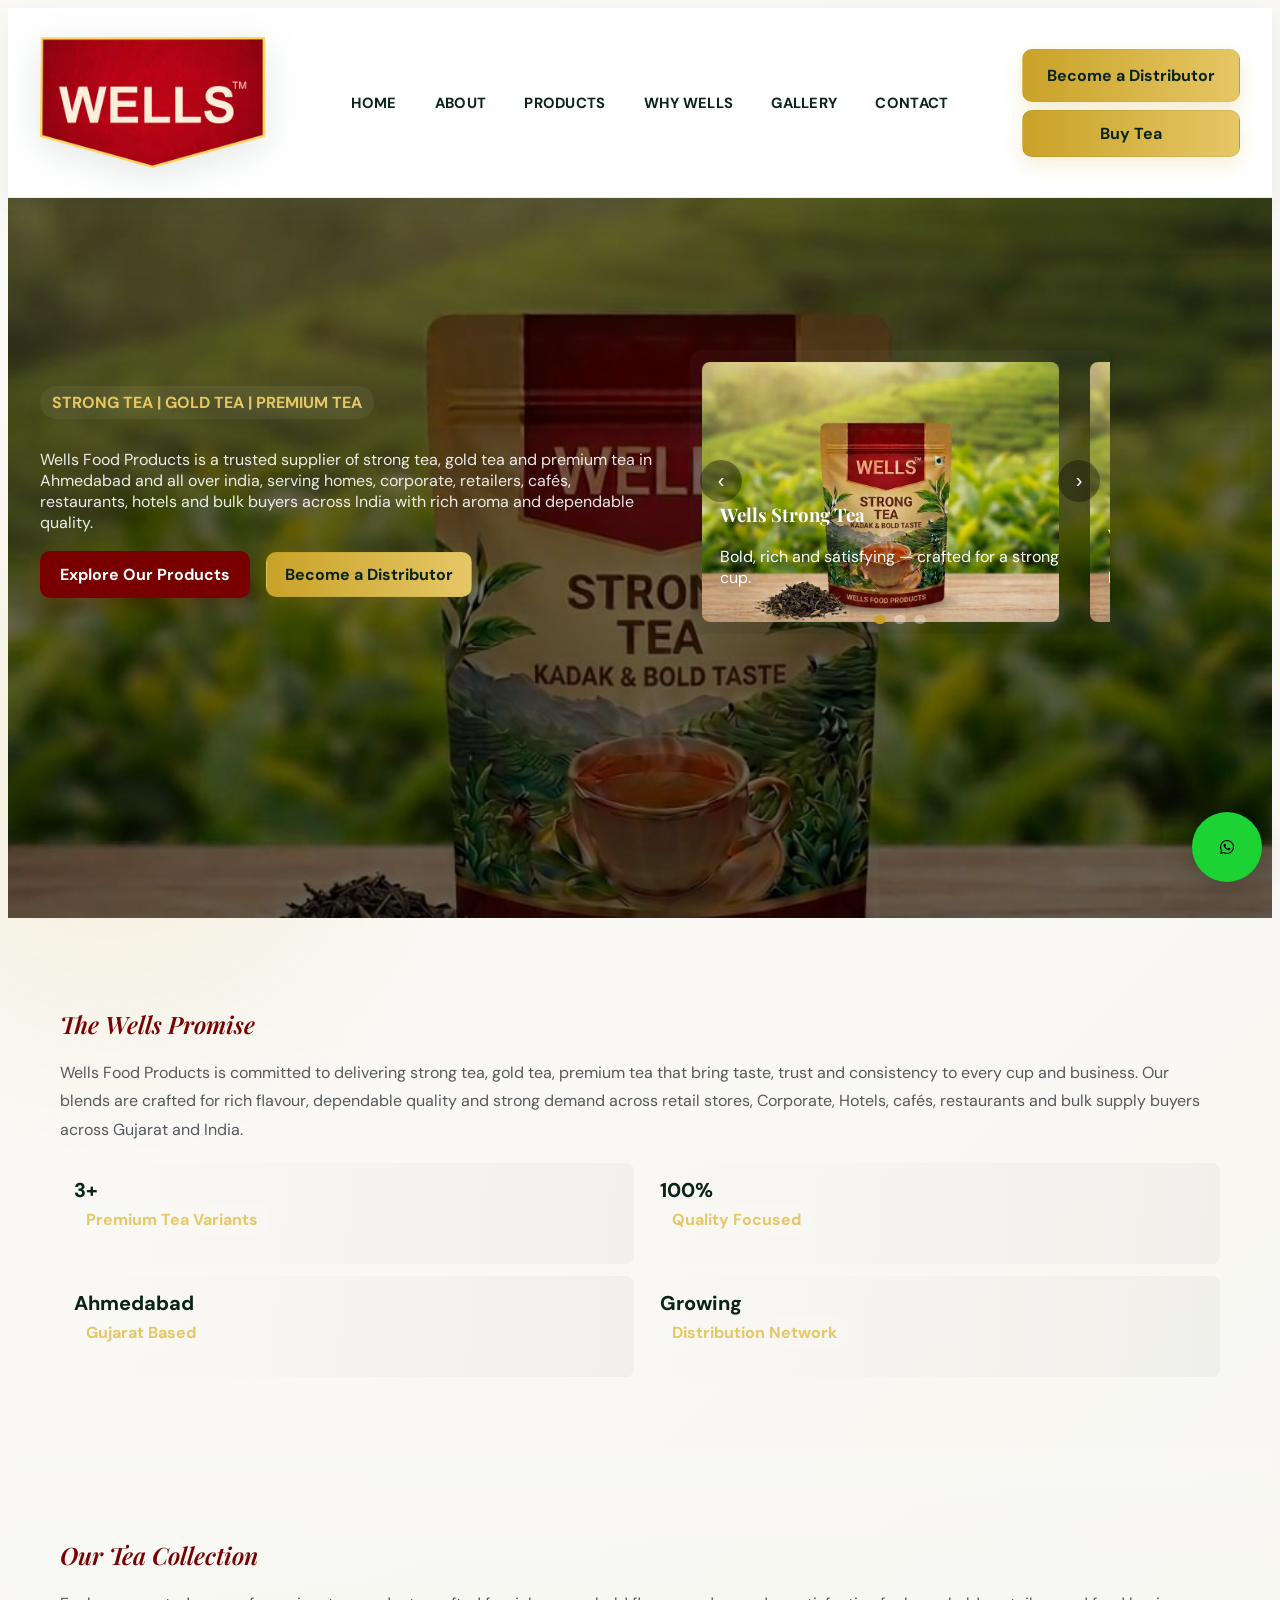
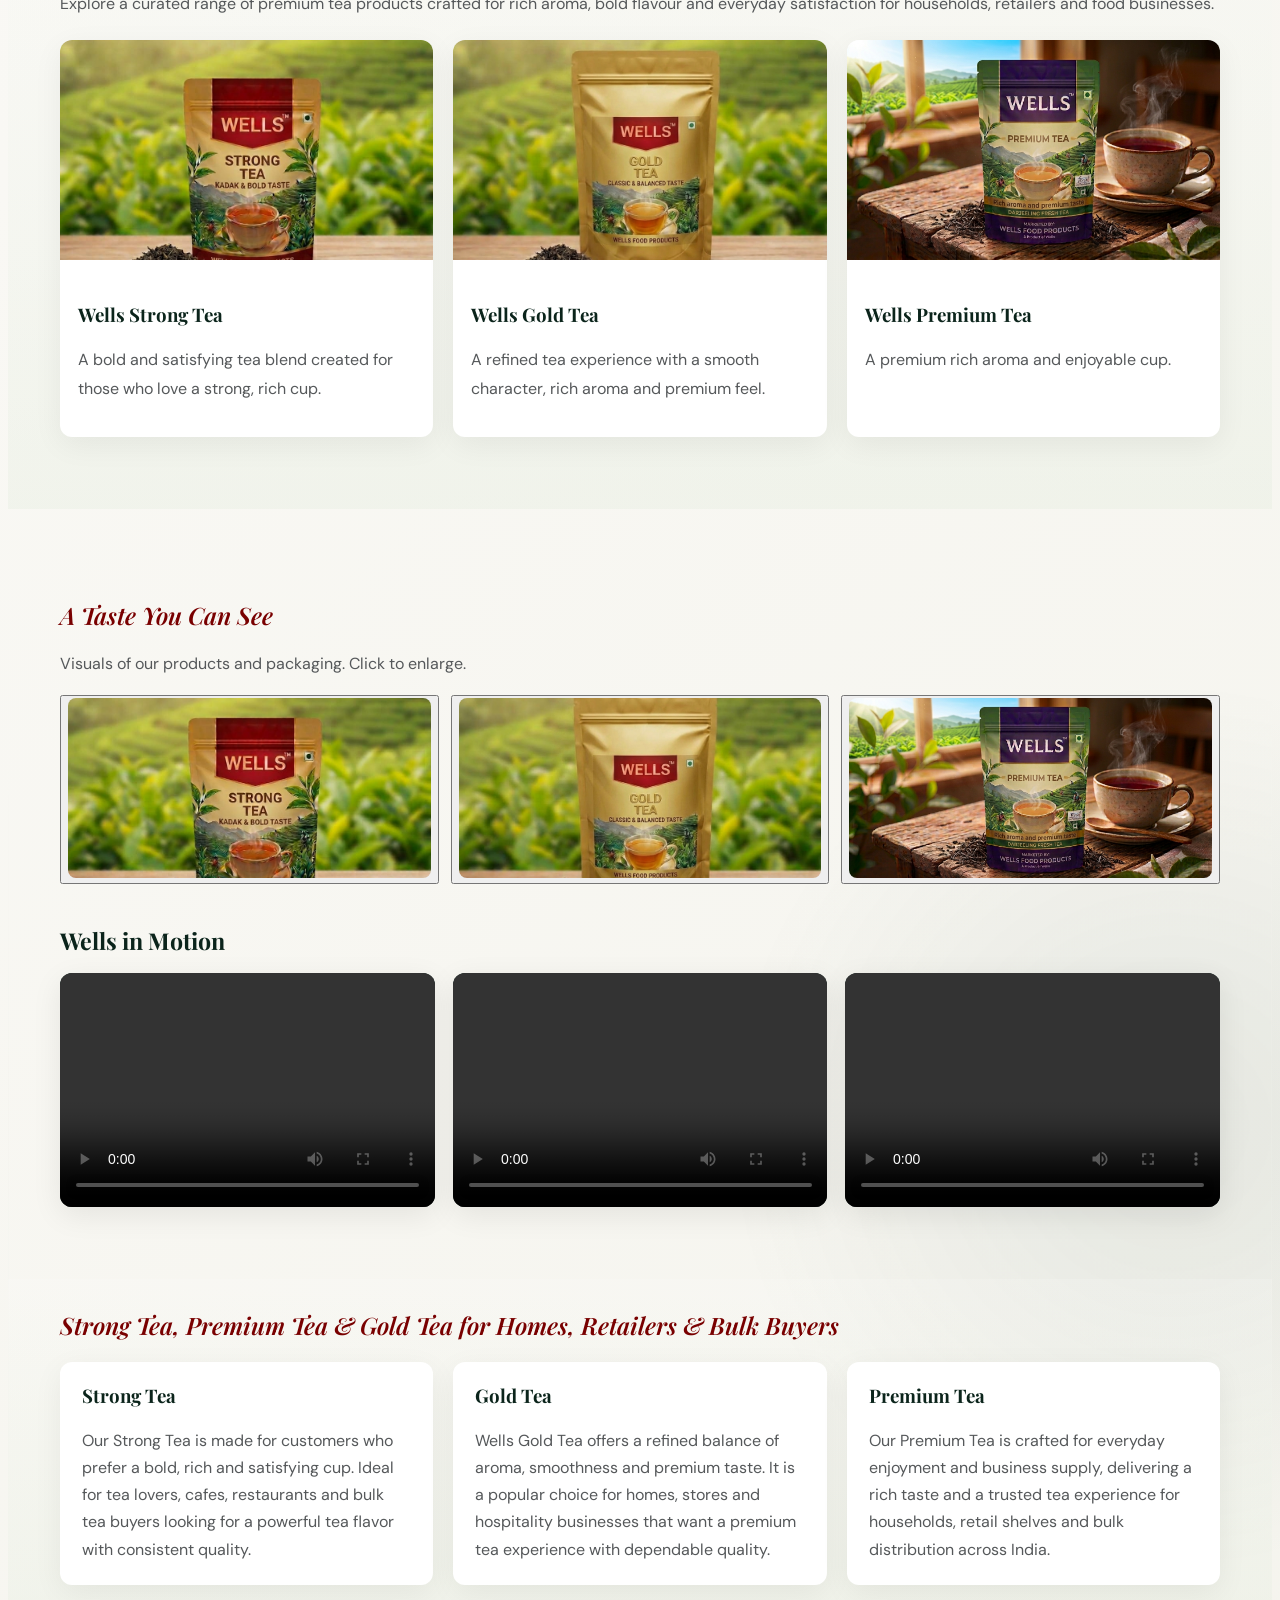
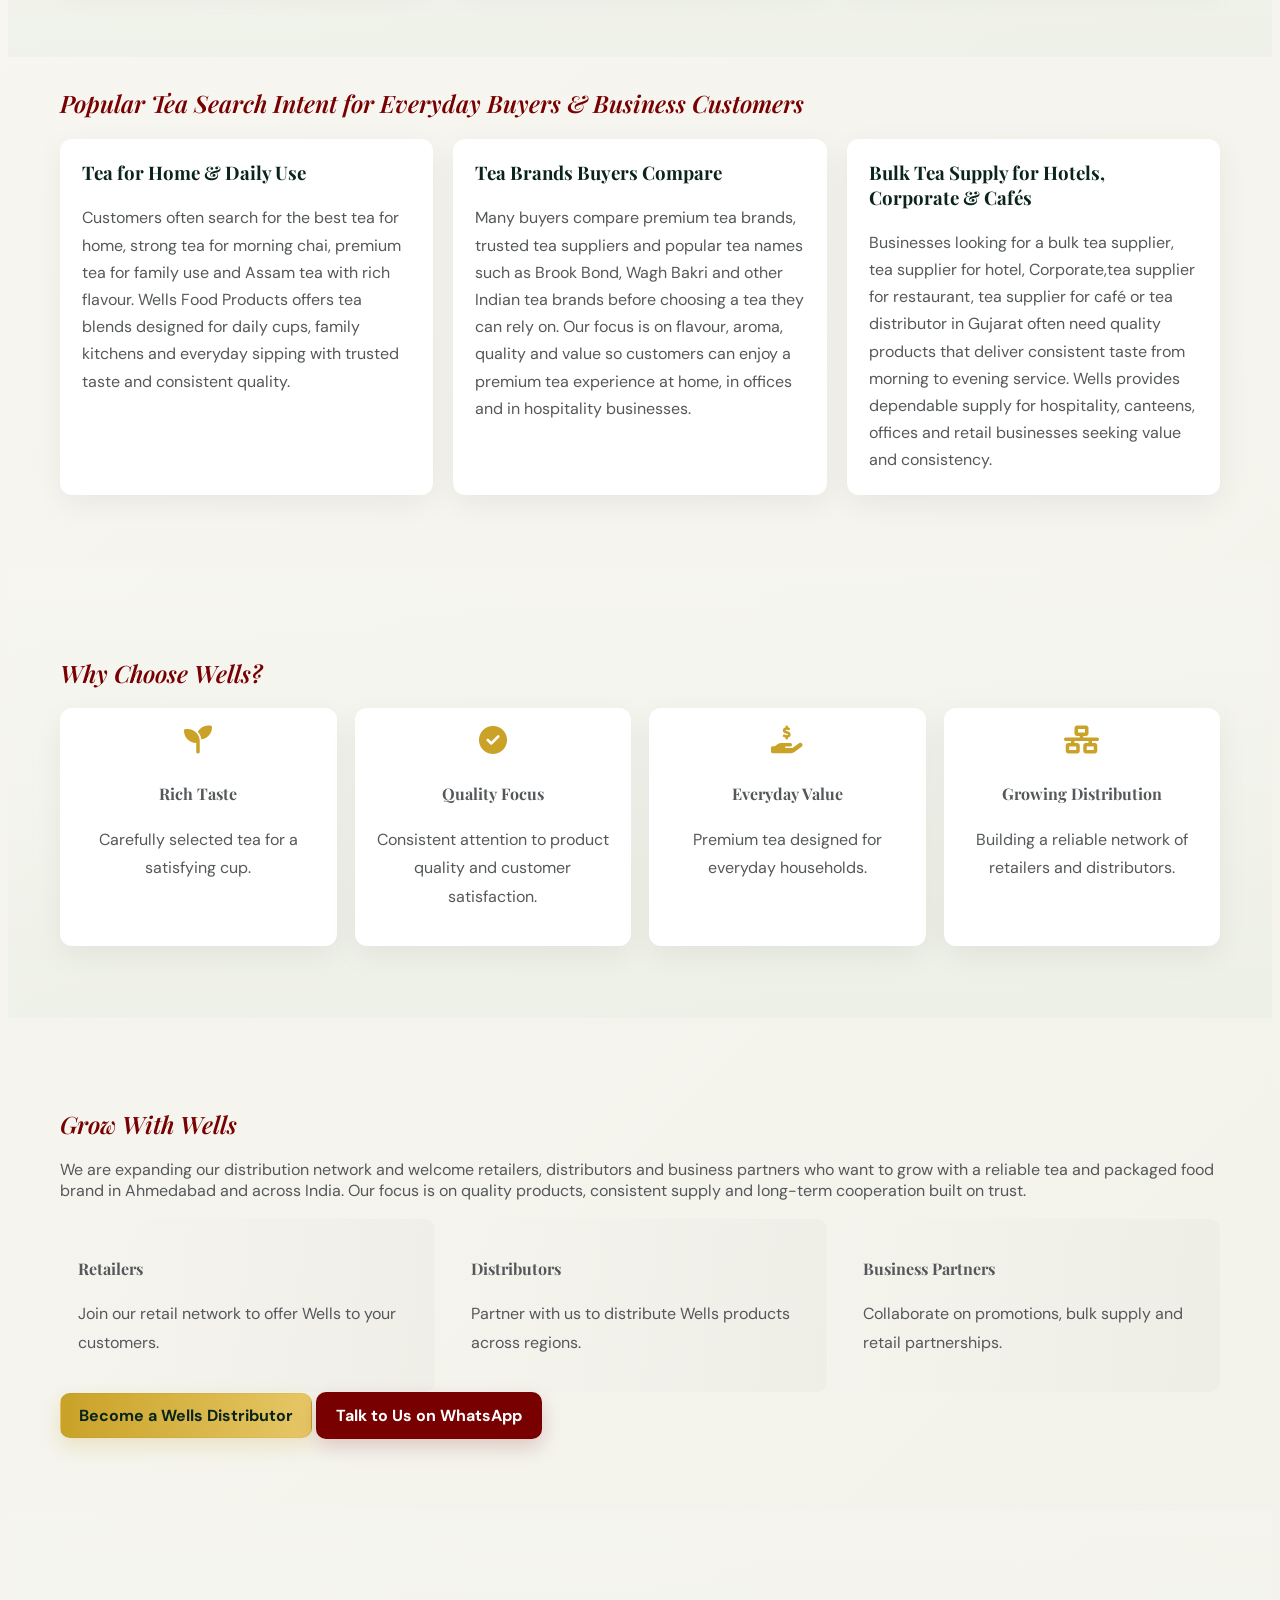
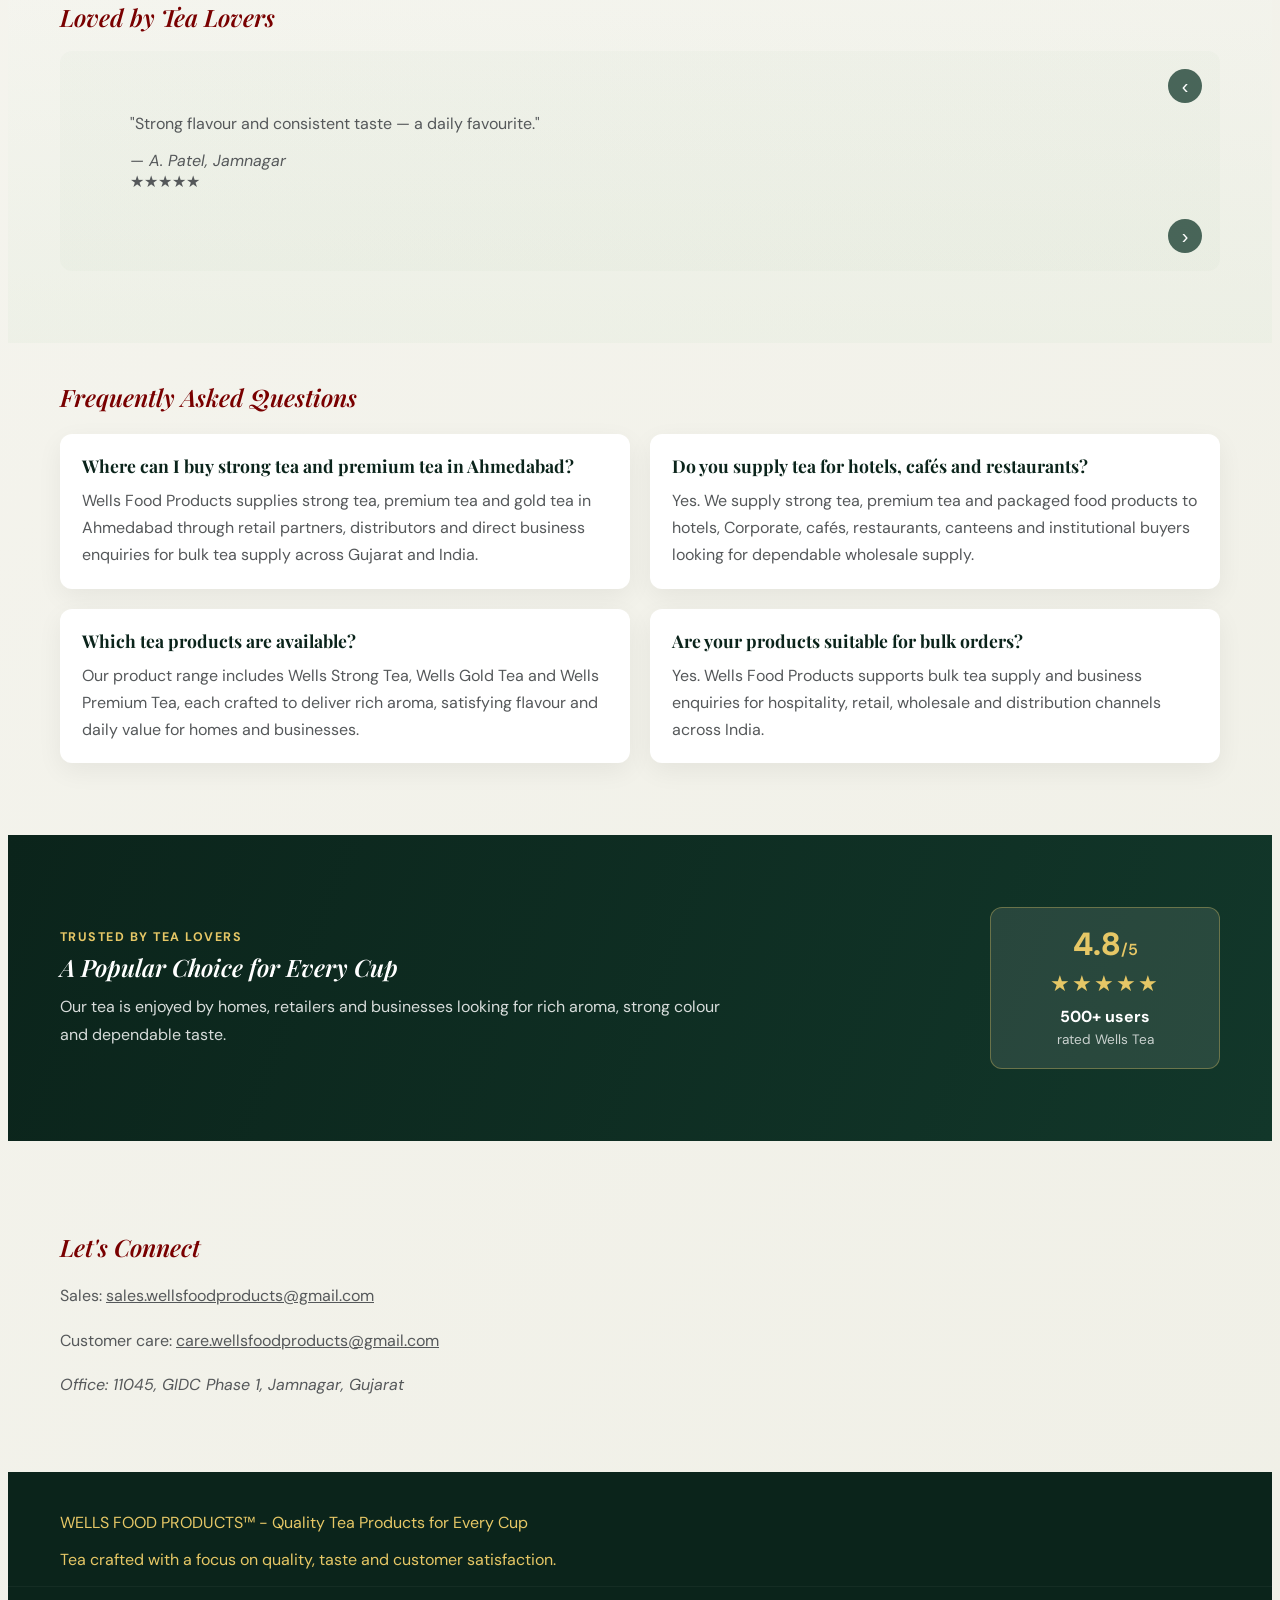
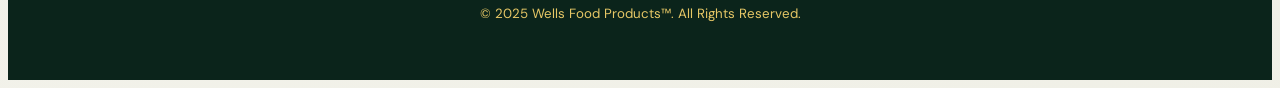
<file: index.html>
<!doctype html>
<html lang="en">
<head>
  <meta charset="utf-8">
  <meta name="viewport" content="width=device-width,initial-scale=1">
  <title>Strong Tea Supplier | Premium Tea Supplier in Ahmedabad | Wells Food Products</title>
  <meta name="description" content="Buy strong tea, premium tea, gold tea and packaged food products from Wells Food Products in Ahmedabad. Trusted tea supplier for homes, retailers, Corporate, hotels, cafés and bulk buyers across India.">
  <meta name="keywords" content="strong tea supplier, premium tea supplier, gold tea supplier, tea supplier in Ahmedabad, premium tea in Ahmedabad, strong tea in Ahmedabad, buy strong tea, buy premium tea, tea for hotels, bulk tea supplier India, wholesale tea supplier, packaged food supplier, tea distributor Ahmedabad, strong tea brand, premium tea brand, Indian tea supplier, tea for restaurant, tea for café, hotel tea supplier, Assam tea supplier, Assam tea, tea brands in India, tea for home, tea for office, tea for restaurant, tea for café, tea wholesaler India, Indian tea wholesaler, tea distributor Gujarat, trusted tea supplier Ahmedabad, Assam CTC Tea, Premium Tea, Dust Tea, Premium Dust Tea, Rich Aroma, Strong Tea, Aroma Strong Tea, CTC Tea, CTC PD Tea, Tea Dust, Darjeeling Tea, Bulk Tea, Tea for Milk Tea, CTC BOPF Tea, Strong Colour and Rich Taste">
  <meta name="robots" content="index, follow, max-snippet:-1, max-image-preview:large, max-video-preview:-1">
  <meta name="author" content="Wells Food Products">
  <meta name="language" content="English">
  <meta name="geo.region" content="IN-GJ">
  <meta name="geo.placename" content="Ahmedabad, Gujarat, India">
  <meta name="geo.position" content="23.0225;72.5714">
  <meta name="ICBM" content="23.0225, 72.5714">
  <link rel="canonical" href="https://wellsfoodproducts.in/">
  <meta property="og:title" content="Strong Tea & Premium Tea Supplier in Ahmedabad | Wells Food Products">
  <meta property="og:description" content="Wells Food Products supplies strong tea, premium tea, gold tea and packaged food products for homes, retailers, cafés, hotels, Corporate and bulk buyers across India.">
  <meta property="og:url" content="https://wellsfoodproducts.in/">
  <meta property="og:type" content="website">
  <meta property="og:site_name" content="Wells Food Products">
  <meta property="og:locale" content="en_IN">
  <meta property="og:image" content="https://wellsfoodproducts.in/gallery-1.jpeg">
  <meta name="theme-color" content="#12372A">
  <meta name="twitter:card" content="summary_large_image">
  <meta name="twitter:title" content="Wells Food Products | Premium Tea & Packaged Food Products">
  <meta name="twitter:description" content="Premium tea and packaged food products for everyday homes, retailers and wholesale buyers from an Ahmedabad-based brand.">
  <meta name="twitter:image" content="https://wellsfoodproducts.in/gallery-1.jpeg">
  <meta name="p:domain_verify" content="WellsFoodProducts">
  <meta name="format-detection" content="telephone=yes">
  <meta name="msapplication-TileColor" content="#12372A">

  <!-- Google Fonts -->
  <link href="https://fonts.googleapis.com/css2?family=DM+Sans:wght@400;500;600;700&family=Playfair+Display:ital,wght@0,500;0,600;1,500;1,600&display=swap" rel="stylesheet">
  <!-- Font Awesome -->
  <link rel="stylesheet" href="https://cdnjs.cloudflare.com/ajax/libs/font-awesome/6.4.0/css/all.min.css" crossorigin="anonymous">

  <script type="application/ld+json">
    {
      "@context": "https://schema.org",
      "@type": "Organization",
      "name": "Wells Food Products",
      "url": "https://wellsfoodproducts.in/",
      "logo": "https://wellsfoodproducts.in/logo.png",
      "description": "Wells Food Products offers premium tea and packaged food products in Ahmedabad, Gujarat, serving households, retailers and distributors across India.",
      "address": {
        "@type": "PostalAddress",
        "streetAddress": "Rashmi Pearl 2, Narol-Aslali Highway",
        "addressLocality": "Ahmedabad",
        "addressRegion": "Gujarat",
        "postalCode": "382405",
        "addressCountry": "IN"
      },
      "telephone": "+91-9510067871",
      "email": "wellsfoodproducts@gmail.com",
      "areaServed": "India"
    }
  </script>

  <link rel="stylesheet" href="style.css">
</head>
<body>
  <!-- <a class="skip-link" href="#main">Skip to content</a> -->

  <header class="site-header" id="header">
    <div class="container header-inner">
      <div class="brand">
        <img src="logo.png" alt="Wells logo" class="logo" loading="lazy">
        <div class="brand-text">
          
        </div>
      </div>

      <nav class="site-nav" id="nav">
        <ul>
          <li><a href="#hero" data-scroll>Home</a></li>
          <li><a href="#about" data-scroll>About</a></li>
          <li><a href="#products" data-scroll>Products</a></li>
          <!-- <li><a href="strong-tea.html">Strong Tea</a></li>
          <li><a href="gold-tea.html">Gold Tea</a></li>
          <li><a href="premium-tea.html">Premium Tea</a></li>
          <li><a href="bulk-supply.html">Bulk Supply</a></li>
          <li><a href="ahmedabad-tea-supplier.html">Ahmedabad</a></li>
          <li><a href="gujarat-tea-supplier.html">Gujarat</a></li>
          <li><a href="surat-tea-supplier.html">Surat</a></li>
          <li><a href="vadodara-tea-supplier.html">Vadodara</a></li> -->
          <li><a href="#why" data-scroll>Why Wells</a></li>
          <li><a href="#gallery" data-scroll>Gallery</a></li>
          <!-- <li><a href="#distribution" data-scroll>Distribution</a></li> -->
          <li><a href="#contact" data-scroll>Contact</a></li>
        </ul>
      </nav>

      <div class="header-cta">
        <div class="header-cta-stack">
          <a href="#contact" class="btn btn-gold" id="becomeDistributor">Become a Distributor</a>
          <a href="https://wa.me/919510067871?text=I%20am%20interested%20in%20purchase" class="wells-btn" target="_blank" rel="noopener">Buy Tea</a>
        </div>
        <button class="hamburger" id="hamburger" aria-label="Open menu" aria-expanded="false">
          <span></span><span></span><span></span>
        </button>
      </div>
       <!-- <div class="socials">
          <a href="https://www.youtube.com/@wellstea" target="_blank" rel="noopener" aria-label="YouTube" title="YouTube"><i class="fab fa-youtube"></i></a>
        </div> -->
    </div>
   

  </header>

  <main id="main">
    <!-- HERO -->
    <section class="hero" id="hero" aria-label="Wells hero">
      <div class="hero-bg" role="img" aria-label="Cup of Wells Tea" style="background-image:url('gallery-1.jpeg')"></div>
      <div class="container hero-inner">
        <div class="hero-left">
          <div class="label">STRONG TEA | GOLD TEA | PREMIUM TEA</div>
          
          <!-- <h1>Strong Tea, Premium Tea & Quality Packaged Food Products</h1> -->
          
          <p class="lead">Wells Food Products is a trusted supplier of strong tea, gold tea and premium tea in Ahmedabad and all over india, serving homes, corporate, retailers, cafés, restaurants, hotels and bulk buyers across India with rich aroma and dependable quality.</p>
          <div class="hero-ctas">
            <a href="#products" class="btn btn-outline" data-scroll>Explore Our Products</a>
            <a href="#contact" class="btn btn-gold" id="heroDistributor">Become a Distributor</a>
          </div>
          <!-- <div class="hero-youtube-follow" style="display:flex;align-items:center;gap:12px;margin-top:18px;flex-wrap:wrap;">
            <a class="contact-youtube" href="https://www.youtube.com/@wellstea" target="_blank" rel="noopener" aria-label="Visit Wells Tea on YouTube" title="Visit Wells Tea on YouTube" style="display:inline-flex;align-items:center;justify-content:center;width:58px;height:58px;margin:0;border-radius:16px;font-size:2.4rem;background:rgba(217,43,43,.12);flex:0 0 58px;box-shadow:0 0 0 2px rgba(217,43,43,.12);"><i class="fab fa-youtube" aria-hidden="true"></i></a>
            <a href="https://www.youtube.com/@wellstea" target="_blank" rel="noopener" style="color:#fff;text-decoration:none;font-weight:700;font-size:1.2rem;letter-spacing:.02em;">@wellstea</a>
          </div> -->
        </div>

        <div class="hero-right">
          <!-- Product slider inside hero -->
          <div class="slider" id="heroSlider">
            <div class="slides">
              <div class="slide" data-title="Wells Strong Tea">
                <img src="gallery-1.jpeg" data-src="gallery-1.jpeg" alt="Wells Strong Tea" class="lazy">
                <div class="slide-caption">
                  <h3>Wells Strong Tea</h3>
                  <p>Bold, rich and satisfying — crafted for a strong cup.</p>
                </div>
              </div>
              <div class="slide" data-title="Wells Gold Tea">
                <img src="gold-tea.png" data-src="gold-tea.png" alt="Wells Gold Tea" class="lazy">
                <div class="slide-caption">
                  <h3>Wells Gold Tea</h3>
                  <p>Refined character with a premium aroma.</p>
                </div>
              </div>
              <div class="slide" data-title="Wells Premium Tea">
                <img src="premium-tea.png" data-src="premium-tea.png" alt="Wells Premium Tea" class="lazy">
                <div class="slide-caption">
                  <h3>Wells Premium Tea</h3>
                  <p>Balanced and delightful for everyday enjoyment.</p>
                </div>
              </div>
            </div>
            <button class="prev" aria-label="Previous slide">‹</button>
            <button class="next" aria-label="Next slide">›</button>
            <div class="dots" aria-hidden="true"></div>
          </div>
        </div>
      </div>
      <a class="whatsapp-float" href="https://wa.me/919510067871?text=I%20am%20interested%20in%20purchase" target="_blank" aria-label="Chat with Wells on WhatsApp"><i class="fab fa-whatsapp"></i></a>
    </section>

    <!-- ABOUT -->
    <section class="about" id="about">
      <div class="container about-inner">
        <!-- <div class="about-left">
          <img src="premium-tea.jpg" alt="Premium tea image" loading="lazy">
        </div> -->
        <div class="about-right">
          <h2>The Wells Promise</h2>
          <p>Wells Food Products is committed to delivering strong tea, gold tea, premium tea that bring taste, trust and consistency to every cup and business. Our blends are crafted for rich flavour, dependable quality and strong demand across retail stores, Corporate, Hotels, cafés, restaurants and bulk supply buyers across Gujarat and India.</p>
          <div class="stats">
            <div class="stat"><div class="num">3+</div><div class="label">Premium Tea Variants</div></div>
            <div class="stat"><div class="num">100%</div><div class="label">Quality Focused</div></div>
            <div class="stat"><div class="num">Ahmedabad</div><div class="label">Gujarat Based</div></div>
            <div class="stat"><div class="num">Growing</div><div class="label">Distribution Network</div></div>
          </div>
        </div>
      </div>
    </section>

    <!-- PRODUCTS -->
    <section class="products" id="products">
      <div class="container">
        <h2>Our Tea Collection</h2>
        <p class="section-lead">Explore a curated range of premium tea products crafted for rich aroma, bold flavour and everyday satisfaction for households, retailers and food businesses.</p>
        <div class="product-cards">
          <article class="product-card">
            <img src="strong-tea.jpeg" alt="Wells Strong Tea" loading="lazy">
            <div class="product-body">
              <h3>Wells Strong Tea</h3>
              <p>A bold and satisfying tea blend created for those who love a strong, rich cup.</p>
              <!-- <a href="strong-tea.html" class="btn btn-outline enquire" data-enquiry="Strong Tea Enquiry">View Details</a> -->
            </div>
          </article>

          <article class="product-card">
            <img src="gold-tea.png" alt="Wells Gold Tea" loading="lazy">
            <div class="product-body">
              <h3>Wells Gold Tea</h3>
              <p>A refined tea experience with a smooth character, rich aroma and premium feel.</p>
              <!-- <a href="gold-tea.html" class="btn btn-outline enquire" data-enquiry="Gold Tea Enquiry">View Details</a> -->
            </div>
          </article>

          <article class="product-card">
            <img src="gallery-3.png" alt="Wells Premium Tea" loading="lazy">
            <div class="product-body">
              <h3>Wells Premium Tea</h3>
              <p>A premium rich aroma and enjoyable cup.</p>
              <!-- <a href="premium-tea.html" class="btn btn-outline enquire" data-enquiry="Premium Tea Enquiry">View Details</a> -->
            </div>
          </article>
        </div>
        <!-- <div class="view-all"><a href="bulk-supply.html" class="btn btn-gold">View Bulk Supply</a></div> -->
      </div>
    </section>

    <!-- GALLERY -->
    <section class="gallery" id="gallery">
      <div class="container">
        <h2>A Taste You Can See</h2>
        <p class="section-lead">Visuals of our products and packaging. Click to enlarge.</p>
        <div class="gallery-grid">
          <button class="gallery-item" data-src="gallery-1.jpeg"><img src="gallery-1.jpeg" alt="Gallery 1" loading="lazy"></button>
          <button class="gallery-item" data-src="gallery-2.png"><img src="gallery-2.png" alt="Gallery 2" loading="lazy"></button>
          <button class="gallery-item" data-src="gallery-3.png"><img src="gallery-3.png" alt="Gallery 3" loading="lazy"></button>
          <!-- <button class="gallery-item" data-src="gallery-4.jpeg"><img src="gallery-4.jpeg" alt="Gallery 4" loading="lazy"></button>
          <button class="gallery-item" data-src="gallery-5.jpeg"><img src="gallery-5.jpeg" alt="Gallery 5" loading="lazy"></button>
          <button class="gallery-item" data-src="gallery-6.png"><img src="gallery-6.png" alt="Gallery 6" loading="lazy"></button> -->
        </div>
        <div class="video-gallery" aria-label="Wells video gallery">
          <h3>Wells in Motion</h3>
          <div class="video-gallery-grid">
            <article class="video-card">
              <video src="video1.mp4" controls preload="metadata" playsinline aria-label="Wells video 1"></video>
            </article>
            <article class="video-card">
              <video src="video2.mp4" controls preload="metadata" playsinline aria-label="Wells video 2"></video>
            </article>
            <article class="video-card">
              <video src="video3.mp4" controls preload="metadata" playsinline aria-label="Wells video 3"></video>
            </article>
            <!-- <article class="video-card">
              <video src="v4.mp4" controls preload="metadata" playsinline aria-label="Wells video 4"></video>
            </article>
            <article class="video-card">
              <video src="v5.mp4" controls preload="metadata" playsinline aria-label="Wells video 5"></video>
            </article>
            <article class="video-card">
              <video src="v6.mp4" controls preload="metadata" playsinline aria-label="Wells video 6"></video>
            </article>
            <article class="video-card">
              <video src="v7.mp4" controls preload="metadata" playsinline aria-label="Wells video 7"></video>
            </article> -->
          </div>
        </div>
      </div>
    </section>

    <!-- PRODUCT SEO CONTENT -->
    <section class="product-seo" id="product-seo">
      <div class="container">
        <h2>Strong Tea, Premium Tea & Gold Tea for Homes, Retailers & Bulk Buyers</h2>
        <div class="product-seo-grid">
          <article class="seo-product">
            <h3>Strong Tea</h3>
            <p>Our Strong Tea is made for customers who prefer a bold, rich and satisfying cup. Ideal for tea lovers, cafes, restaurants and bulk tea buyers looking for a powerful tea flavor with consistent quality.</p>
          </article>

          <article class="seo-product">
            <h3>Gold Tea</h3>
            <p>Wells Gold Tea offers a refined balance of aroma, smoothness and premium taste. It is a popular choice for homes, stores and hospitality businesses that want a premium tea experience with dependable quality.</p>
          </article>

          <article class="seo-product">
            <h3>Premium Tea</h3>
            <p>Our Premium Tea is crafted for everyday enjoyment and business supply, delivering a rich taste and a trusted tea experience for households, retail shelves and bulk distribution across India.</p>
          </article>
        </div>
      </div>
    </section>

    <section class="product-seo" aria-label="Additional tea SEO content">
      <div class="container">
        <h2>Popular Tea Search Intent for Everyday Buyers & Business Customers</h2>
        <div class="product-seo-grid">
          <article class="seo-product">
            <h3>Tea for Home & Daily Use</h3>
            <p>Customers often search for the best tea for home, strong tea for morning chai, premium tea for family use and Assam tea with rich flavour. Wells Food Products offers tea blends designed for daily cups, family kitchens and everyday sipping with trusted taste and consistent quality.</p>
          </article>

          <article class="seo-product">
            <h3>Tea Brands Buyers Compare</h3>
            <p>Many buyers compare premium tea brands, trusted tea suppliers and popular tea names such as Brook Bond, Wagh Bakri and other Indian tea brands before choosing a tea they can rely on. Our focus is on flavour, aroma, quality and value so customers can enjoy a premium tea experience at home, in offices and in hospitality businesses.</p>
          </article>

          <article class="seo-product">
            <h3>Bulk Tea Supply for Hotels, Corporate & Cafés</h3>
            <p>Businesses looking for a bulk tea supplier, tea supplier for hotel, Corporate,tea supplier for restaurant, tea supplier for café or tea distributor in Gujarat often need quality products that deliver consistent taste from morning to evening service. Wells provides dependable supply for hospitality, canteens, offices and retail businesses seeking value and consistency.</p>
          </article>
        </div>
      </div>
    </section>

    <!-- WHY -->
    <section class="why" id="why">
      <div class="container">
        <h2>Why Choose Wells?</h2>
        <div class="features">
          <div class="feature"><i class="fa-solid fa-seedling"></i><h4>Rich Taste</h4><p>Carefully selected tea for a satisfying cup.</p></div>
          <div class="feature"><i class="fa-solid fa-check-circle"></i><h4>Quality Focus</h4><p>Consistent attention to product quality and customer satisfaction.</p></div>
          <div class="feature"><i class="fa-solid fa-hand-holding-dollar"></i><h4>Everyday Value</h4><p>Premium tea designed for everyday households.</p></div>
          <div class="feature"><i class="fa-solid fa-network-wired"></i><h4>Growing Distribution</h4><p>Building a reliable network of retailers and distributors.</p></div>
        </div>
      </div>
    </section>

    <!-- DISTRIBUTION -->
    <section class="distribution" id="distribution">
      <div class="container">
        <h2>Grow With Wells</h2>
        <p>We are expanding our distribution network and welcome retailers, distributors and business partners who want to grow with a reliable tea and packaged food brand in Ahmedabad and across India. Our focus is on quality products, consistent supply and long-term cooperation built on trust.</p>
        <div class="partner-cards">
          <div class="partner"><h4>Retailers</h4><p>Join our retail network to offer Wells to your customers.</p></div>
          <div class="partner"><h4>Distributors</h4><p>Partner with us to distribute Wells products across regions.</p></div>
          <div class="partner"><h4>Business Partners</h4><p>Collaborate on promotions, bulk supply and retail partnerships.</p></div>
        </div>
        <div class="partner-ctas">
          <a href="#contact" class="btn btn-gold" id="becomeDistributor2">Become a Wells Distributor</a>
          <a href="https://wa.me/919510067871?text=I%20am%20interested%20in%20purchase" class="btn btn-outline" target="_blank" rel="noopener">Talk to Us on WhatsApp</a>
        </div>
      </div>
    </section>

    <!-- ONLINE SHOPPING -->
    <!-- <section class="online-shop" id="shop">
      <div class="container">
        <h2>Bulk Tea Supplier for Hotels, Corporate, Cafés & Institutions</h2>
        <p>Wells Food Products supplies strong tea, premium tea and packaged food essentials to hotels, Corporate, restaurants, cafés, canteens, offices and institutional buyers across India. We are a trusted bulk tea supplier for businesses seeking consistent taste, dependable quality and reliable supply for daily operations.</p>
        <div class="marketplaces">
          <div class="market"><i class="fab fa-amazon"></i><a href="https://www.amazon.in/s?k=Wells+Tea" target="_blank" rel="noopener">Shop on Amazon</a></div>
          <div class="market"><i class="fa-solid fa-store"></i><a href="https://www.flipkart.com/search?q=Wells%20Tea" target="_blank" rel="noopener">Shop on Flipkart</a></div>
          <div class="market"><i class="fa-solid fa-bolt"></i><a href="https://blinkit.com/s/?q=Wells%20Tea" target="_blank" rel="noopener">Find on Blinkit</a></div>
        </div>
      </div>
    </section> -->

    <!-- TESTIMONIALS -->
    <section class="testimonials" id="testimonials">
      <div class="container">
        <h2>Loved by Tea Lovers</h2>
        <div class="test-slider" id="testSlider">
          <div class="test-slides">
            <blockquote class="test"><p>"Strong flavour and consistent taste — a daily favourite."</p><cite>— A. Patel, Jamnagar</cite><div class="stars">★★★★★</div></blockquote>
            <blockquote class="test"><p>"Lovely aroma and great for anytime chai."</p><cite>— R. Sharma, Lalpur</cite><div class="stars">★★★★★</div></blockquote>
            <blockquote class="test"><p>"Really kadak and bold taste, Awesome."</p><cite>— S. Mehta, Dwarka</cite><div class="stars">★★★★★</div></blockquote>
            <blockquote class="test"><p>"Packaging looks premium and tea is great for customers."</p><cite>— Raju Chauhan, Jamnagar</cite><div class="stars">★★★★★</div></blockquote>
          </div>
          <button class="prev" aria-label="Previous testimonial">‹</button>
          <button class="next" aria-label="Next testimonial">›</button>
        </div>
      </div>
    </section>

    <!-- FAQ / SEO CONTENT -->
    <section class="faq-section" id="faq">
      <div class="container">
        <h2>Frequently Asked Questions</h2>
        <div class="faq-grid">
          <article class="faq-item">
            <h3>Where can I buy strong tea and premium tea in Ahmedabad?</h3>
            <p>Wells Food Products supplies strong tea, premium tea and gold tea in Ahmedabad through retail partners, distributors and direct business enquiries for bulk tea supply across Gujarat and India.</p>
          </article>

          <article class="faq-item">
            <h3>Do you supply tea for hotels, cafés and restaurants?</h3>
            <p>Yes. We supply strong tea, premium tea and packaged food products to hotels, Corporate, cafés, restaurants, canteens and institutional buyers looking for dependable wholesale supply.</p>
          </article>

          <article class="faq-item">
            <h3>Which tea products are available?</h3>
            <p>Our product range includes Wells Strong Tea, Wells Gold Tea and Wells Premium Tea, each crafted to deliver rich aroma, satisfying flavour and daily value for homes and businesses.</p>
          </article>

          <article class="faq-item">
            <h3>Are your products suitable for bulk orders?</h3>
            <p>Yes. Wells Food Products supports bulk tea supply and business enquiries for hospitality, retail, wholesale and distribution channels across India.</p>
          </article>
        </div>
      </div>
    </section>

    <!-- RATINGS AND POPULARITY -->
    <section class="ratings" id="ratings" aria-labelledby="ratings-title">
      <div class="container ratings-inner">
        <div class="ratings-copy">
          <p class="eyebrow">TRUSTED BY TEA LOVERS</p>
          <h2 id="ratings-title">A Popular Choice for Every Cup</h2>
          <p>Our tea is enjoyed by homes, retailers and businesses looking for rich aroma, strong colour and dependable taste.</p>
        </div>
        <div class="rating-summary" aria-label="Rated 4.8 out of 5 stars by more than 500 users">
          <div class="rating-score">4.8<span>/5</span></div>
          <div class="rating-stars" aria-label="4.8 out of 5 stars">★★★★★</div>
          <strong>500+ users</strong>
          <span>rated Wells Tea</span>
        </div>
      </div>
    </section>

    <!-- CONTACT -->
    <section class="contact" id="contact">
      <div class="container contact-inner">
        <div class="contact-left">
          <div class="contact-content">
            <h2>Let's Connect</h2>
            <!-- <p>Inquiry: <a href="mailto:wellsfoodproducts@gmail.com">wellsfoodproducts@gmail.com</a></p> -->
            <p>Sales: <a href="mailto:sales.wellsfoodproducts@gmail.com">sales.wellsfoodproducts@gmail.com</a></p>
            <p>Customer care: <a href="mailto:care.wellsfoodproducts@gmail.com">care.wellsfoodproducts@gmail.com</a></p>
            <address>Office: 11045, GIDC Phase 1, Jamnagar, Gujarat</address>
          </div>
          
          <!-- <div style="display:flex;align-items:center;gap:10px;flex-wrap:wrap;line-height:1.5;">
            <a class="contact-youtube" href="https://www.youtube.com/@wellstea" target="_blank" rel="noopener" aria-label="Visit Wells Tea on YouTube" title="Visit Wells Tea on YouTube" style="display:inline-flex;align-items:center;justify-content:center;width:42px;height:42px;margin:0;border-radius:12px;font-size:1.8rem;flex:0 0 42px;"><i class="fab fa-youtube" aria-hidden="true"></i></a>
            <span>@wellstea (WELLS FOOD PRODUCTS™)</span>
          </div> -->
          
        </div>

        <!-- <form class="contact-form" id="contactForm" novalidate>
          <h3>Send Enquiry</h3>
          <label for="fullName">Full Name</label>
          <input id="fullName" name="fullName" type="text" required>

          <label for="mobile">Mobile Number</label>
          <input id="mobile" name="mobile" type="tel" required pattern="[0-9+\-\s]{6,}">

          <label for="email">Email</label>
          <input id="email" name="email" type="email">

          <label for="city">City</label>
          <input id="city" name="city" type="text">

          <label for="enquiryType">Enquiry Type</label>
          <select id="enquiryType" name="enquiryType">
            <option>Product Enquiry</option>
            <option>Distributor Enquiry</option>
            <option>Retailer Enquiry</option>
            <option>Bulk Order</option>
            <option>General Enquiry</option>
          </select>

          <label for="message">Message</label>
          <textarea id="message" name="message" rows="4"></textarea>

          <div class="form-actions">
            <button type="submit" class="btn btn-gold">Send Enquiry</button>
            <button type="button" class="btn btn-outline" id="sendWhatsApp">Send via WhatsApp</button>
          </div>
        </form> -->
      </div>
    </section>
  </main>

  <button id="backToTop" aria-label="Back to top">↑</button>

  <footer class="site-footer">
    <div class="container footer-inner">
      <div class="footer-brand">
        WELLS  FOOD  PRODUCTS™  -  Quality Tea Products for Every Cup
        
        <p>Tea crafted with a focus on quality, taste and customer satisfaction.</p>
      </div>

      <div class="footer-cols">
        <!-- <div>
          <h4>Quick Links</h4>
          <ul>
            <li><a href="#hero" data-scroll>Home</a></li>
            <li><a href="#about" data-scroll>About</a></li>
            <li><a href="#products" data-scroll>Products</a></li>
            <li><a href="#gallery" data-scroll>Gallery</a></li>
            <li><a href="#contact" data-scroll>Contact</a></li>
          </ul>
        </div> -->

        <!-- <div>
          <h4>Products</h4>
          <ul>
            <li><a href="strong-tea.html">Strong Tea</a></li>
            <li><a href="gold-tea.html">Gold Tea</a></li>
            <li><a href="premium-tea.html">Premium Tea</a></li>
          </ul>
        </div>

        <div>
          <h4>Business</h4>
          <ul>
            <li><a href="retailer.html">Retailers</a></li>
            <li><a href="distributors.html">Distributors</a></li>
            <li><a href="bulk-supply.html">Bulk Supply</a></li>
            <li><a href="ahmedabad-tea-supplier.html">Ahmedabad</a></li>
            <li><a href="gujarat-tea-supplier.html">Gujarat</a></li>
            <li><a href="surat-tea-supplier.html">Surat</a></li>
            <li><a href="vadodara-tea-supplier.html">Vadodara</a></li>
          </ul>
        </div> -->

        <!-- <div>
          <h4>Contact</h4>
          <ul>
            <li><a href="tel:+919510067871">9510067871</a></li>
            <li><a href="mailto:sales.wellsfoodproducts@gmail.com">wellsfoodproducts@gmail.com</a></li>
            <li><a href="mailto:care.wellsfoodproducts@gmail.com">wellsfoodproducts@gmail.com</a></li>
            <li><a href="mailto:wellsfoodproducts@gmail.com">wellsfoodproducts@gmail.com</a></li>
            <li>Ahmedabad, Gujarat, India</li>
            <li><a href="sitemap.xml">Sitemap</a></li>
          </ul>
        </div> -->
      </div>
    </div>
    <div class="footer-bottom">
      <small>© 2025 Wells Food Products™. All Rights Reserved.</small>
      
    </div>
  </footer>

  <div id="lightbox" class="lightbox" aria-hidden="true">
    <button class="lb-close" aria-label="Close">×</button>
    <button class="lb-prev" aria-label="Previous">‹</button>
    <img class="lb-image" alt="Expanded image">
    <button class="lb-next" aria-label="Next">›</button>
  </div>

  <!-- <div id="videoWelcome" class="video-welcome" aria-hidden="true" role="dialog" aria-label="Wells featured video">
    <button class="video-welcome-close" type="button" aria-label="Close video">×</button>
    <video src="v6.mp4" autoplay muted playsinline controls preload="auto" aria-label="Featured Wells video"></video>
  </div> -->

  <script src="script.js" defer></script>
</body>
</html>
</file>
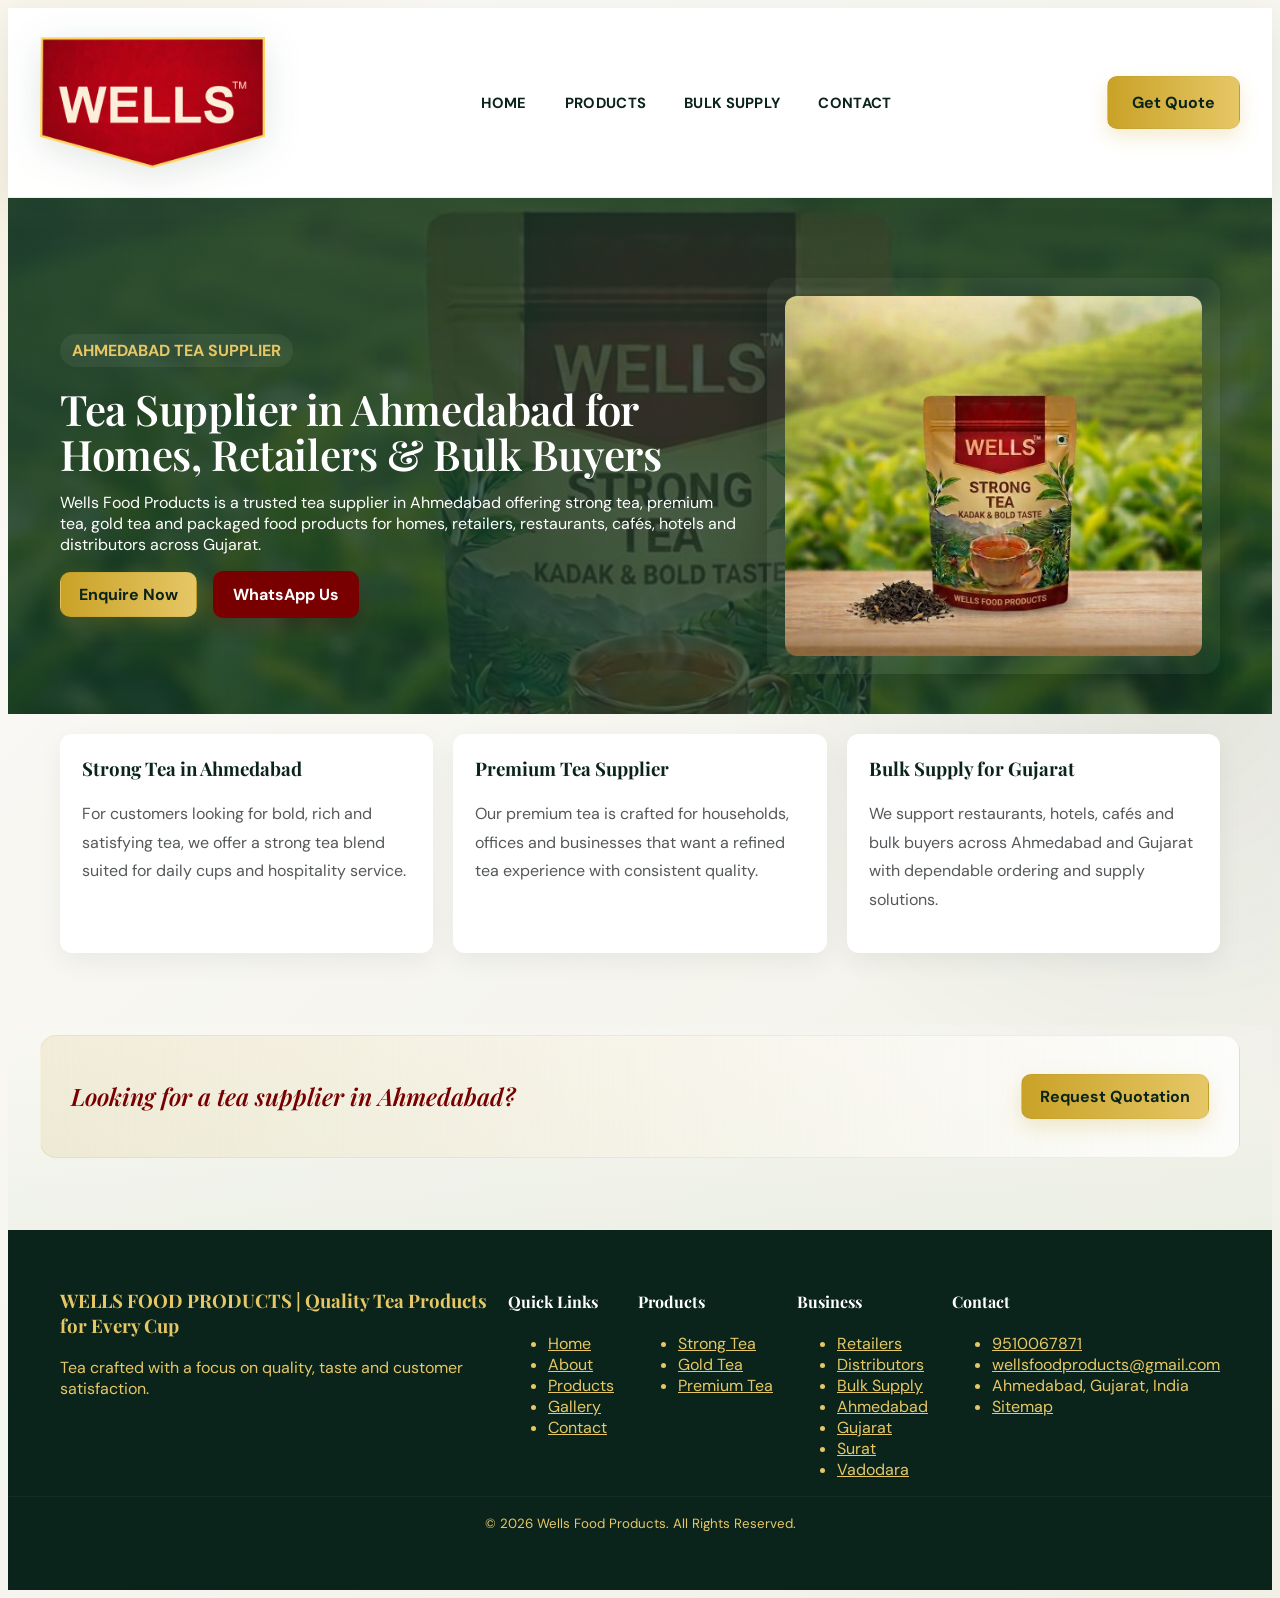
<file: ahmedabad-tea-supplier.html>
<!doctype html>
<html lang="en">
<head>
  <meta charset="utf-8">
  <meta name="viewport" content="width=device-width, initial-scale=1">
  <title>Tea Supplier in Ahmedabad | Strong Tea, Gold Tea, Premium Tea & Bulk Tea Supply</title>
  <meta name="description" content="Find a trusted tea supplier in Ahmedabad for strong tea, premium tea, gold tea and bulk tea supply. Wells Food Products serves homes, retailers, hotels, cafés and distributors across Ahmedabad, Gujarat.">
  <meta name="keywords" content="tea supplier in Ahmedabad, strong tea supplier in Ahmedabad, premium tea supplier in Ahmedabad, bulk tea supplier Ahmedabad, tea distributor Ahmedabad, tea for hotels Ahmedabad, tea for restaurant Ahmedabad, tea for café Ahmedabad, Gujarat tea supplier, Assam CTC Tea, Premium Tea, Dust Tea, Premium Dust Tea, Rich Aroma, Strong Tea, Aroma Strong Tea, CTC Tea, CTC PD Tea, Tea Dust, Darjeeling Tea, Bulk Tea, Tea for Milk Tea, CTC BOPF Tea, Strong Colour and Rich Taste">
  <link rel="canonical" href="https://wellsfoodproducts.in/ahmedabad-tea-supplier.html">
  <link rel="stylesheet" href="style.css">
</head>
<body>
  <header class="site-header" id="header">
    <div class="container header-inner">
      <div class="brand">
        <img src="logo.png" alt="Wells logo" class="logo" loading="lazy">
      </div>
      <nav class="site-nav" id="nav">
        <ul>
          <li><a href="index.html#hero">Home</a></li>
          <li><a href="index.html#products">Products</a></li>
          <!-- <li><a href="strong-tea.html">Strong Tea</a></li>
          <li><a href="premium-tea.html">Premium Tea</a></li>
          <li><a href="gold-tea.html">Gold Tea</a></li> -->
          <li><a href="bulk-supply.html">Bulk Supply</a></li>
          <li><a href="index.html#contact">Contact</a></li>
        </ul>
      </nav>
      <div class="header-cta">
        <a href="index.html#contact" class="btn btn-gold">Get Quote</a>
      </div>
    </div>
  </header>

  <main>
    <section class="product-page-hero" style="background-image:linear-gradient(135deg,rgba(18,55,42,.86),rgba(18,55,42,.68)),url('gallery-1.jpeg');background-size:cover;background-position:center;">
      <div class="container product-page-inner">
        <div class="product-page-copy">
          <span class="label">AHMEDABAD TEA SUPPLIER</span>
          <h1>Tea Supplier in Ahmedabad for Homes, Retailers & Bulk Buyers</h1>
          <p>Wells Food Products is a trusted tea supplier in Ahmedabad offering strong tea, premium tea, gold tea and packaged food products for homes, retailers, restaurants, cafés, hotels and distributors across Gujarat.</p>
          <div class="hero-ctas">
            <a href="index.html#contact" class="btn btn-gold">Enquire Now</a>
            <a href="https://wa.me/919510067871" class="btn btn-outline" target="_blank">WhatsApp Us</a>
          </div>
        </div>
        <div class="product-page-card">
          <img src="gallery-1.jpeg" alt="Tea supplier Ahmedabad" loading="lazy">
        </div>
      </div>
    </section>

    <section class="product-page-content">
      <div class="container">
        <div class="info-grid">
          <article class="info-card">
            <h3>Strong Tea in Ahmedabad</h3>
            <p>For customers looking for bold, rich and satisfying tea, we offer a strong tea blend suited for daily cups and hospitality service.</p>
          </article>
          <article class="info-card">
            <h3>Premium Tea Supplier</h3>
            <p>Our premium tea is crafted for households, offices and businesses that want a refined tea experience with consistent quality.</p>
          </article>
          <article class="info-card">
            <h3>Bulk Supply for Gujarat</h3>
            <p>We support restaurants, hotels, cafés and bulk buyers across Ahmedabad and Gujarat with dependable ordering and supply solutions.</p>
          </article>
        </div>
      </div>
    </section>

    <section class="cta-banner">
      <div class="container cta-inner">
        <h2>Looking for a tea supplier in Ahmedabad?</h2>
        <a href="index.html#contact" class="btn btn-gold">Request Quotation</a>
      </div>
    </section>
  </main>

  <footer class="site-footer">
    <div class="container footer-inner">
      <div class="footer-brand">
        <h3>WELLS FOOD PRODUCTS  |  Quality Tea Products for Every Cup</h3>
        
        <p>Tea crafted with a focus on quality, taste and customer satisfaction.</p>
      </div>

      <div class="footer-cols">
        <div>
          <h4>Quick Links</h4>
          <ul>
            <li><a href="#hero" data-scroll>Home</a></li>
            <li><a href="#about" data-scroll>About</a></li>
            <li><a href="#products" data-scroll>Products</a></li>
            <li><a href="#gallery" data-scroll>Gallery</a></li>
            <li><a href="#contact" data-scroll>Contact</a></li>
          </ul>
        </div>

        <div>
          <h4>Products</h4>
          <ul>
            <li><a href="strong-tea.html">Strong Tea</a></li>
            <li><a href="gold-tea.html">Gold Tea</a></li>
            <li><a href="premium-tea.html">Premium Tea</a></li>
          </ul>
        </div>

        <div>
          <h4>Business</h4>
          <ul>
            <li><a href="retailer.html">Retailers</a></li>
            <li><a href="distributors.html">Distributors</a></li>
            <li><a href="bulk-supply.html">Bulk Supply</a></li>
            <li><a href="ahmedabad-tea-supplier.html">Ahmedabad</a></li>
            <li><a href="gujarat-tea-supplier.html">Gujarat</a></li>
            <li><a href="surat-tea-supplier.html">Surat</a></li>
            <li><a href="vadodara-tea-supplier.html">Vadodara</a></li>
          </ul>
        </div>

        <div>
          <h4>Contact</h4>
          <ul>
            <li><a href="tel:+919510067871">9510067871</a></li>
            <li><a href="mailto:wellsfoodproducts@gmail.com">wellsfoodproducts@gmail.com</a></li>
            <li>Ahmedabad, Gujarat, India</li>
            <li><a href="sitemap.xml">Sitemap</a></li>
          </ul>
        </div>
      </div>
    </div>
    <div class="footer-bottom">
      <small>© 2026 Wells Food Products. All Rights Reserved.</small>
      <div class="socials">
        <!-- Replace # with actual social URLs -->
        <!-- <a href="#" aria-label="Instagram" title="Instagram"><i class="fab fa-instagram"></i></a>
        <a href="#" aria-label="Facebook" title="Facebook"><i class="fab fa-facebook"></i></a>
        <a href="#" aria-label="YouTube" title="YouTube"><i class="fab fa-youtube"></i></a>
        <a href="#" aria-label="LinkedIn" title="LinkedIn"><i class="fab fa-linkedin"></i></a> -->
      </div>
    </div>
  </footer>
</body>
</html>
</file>
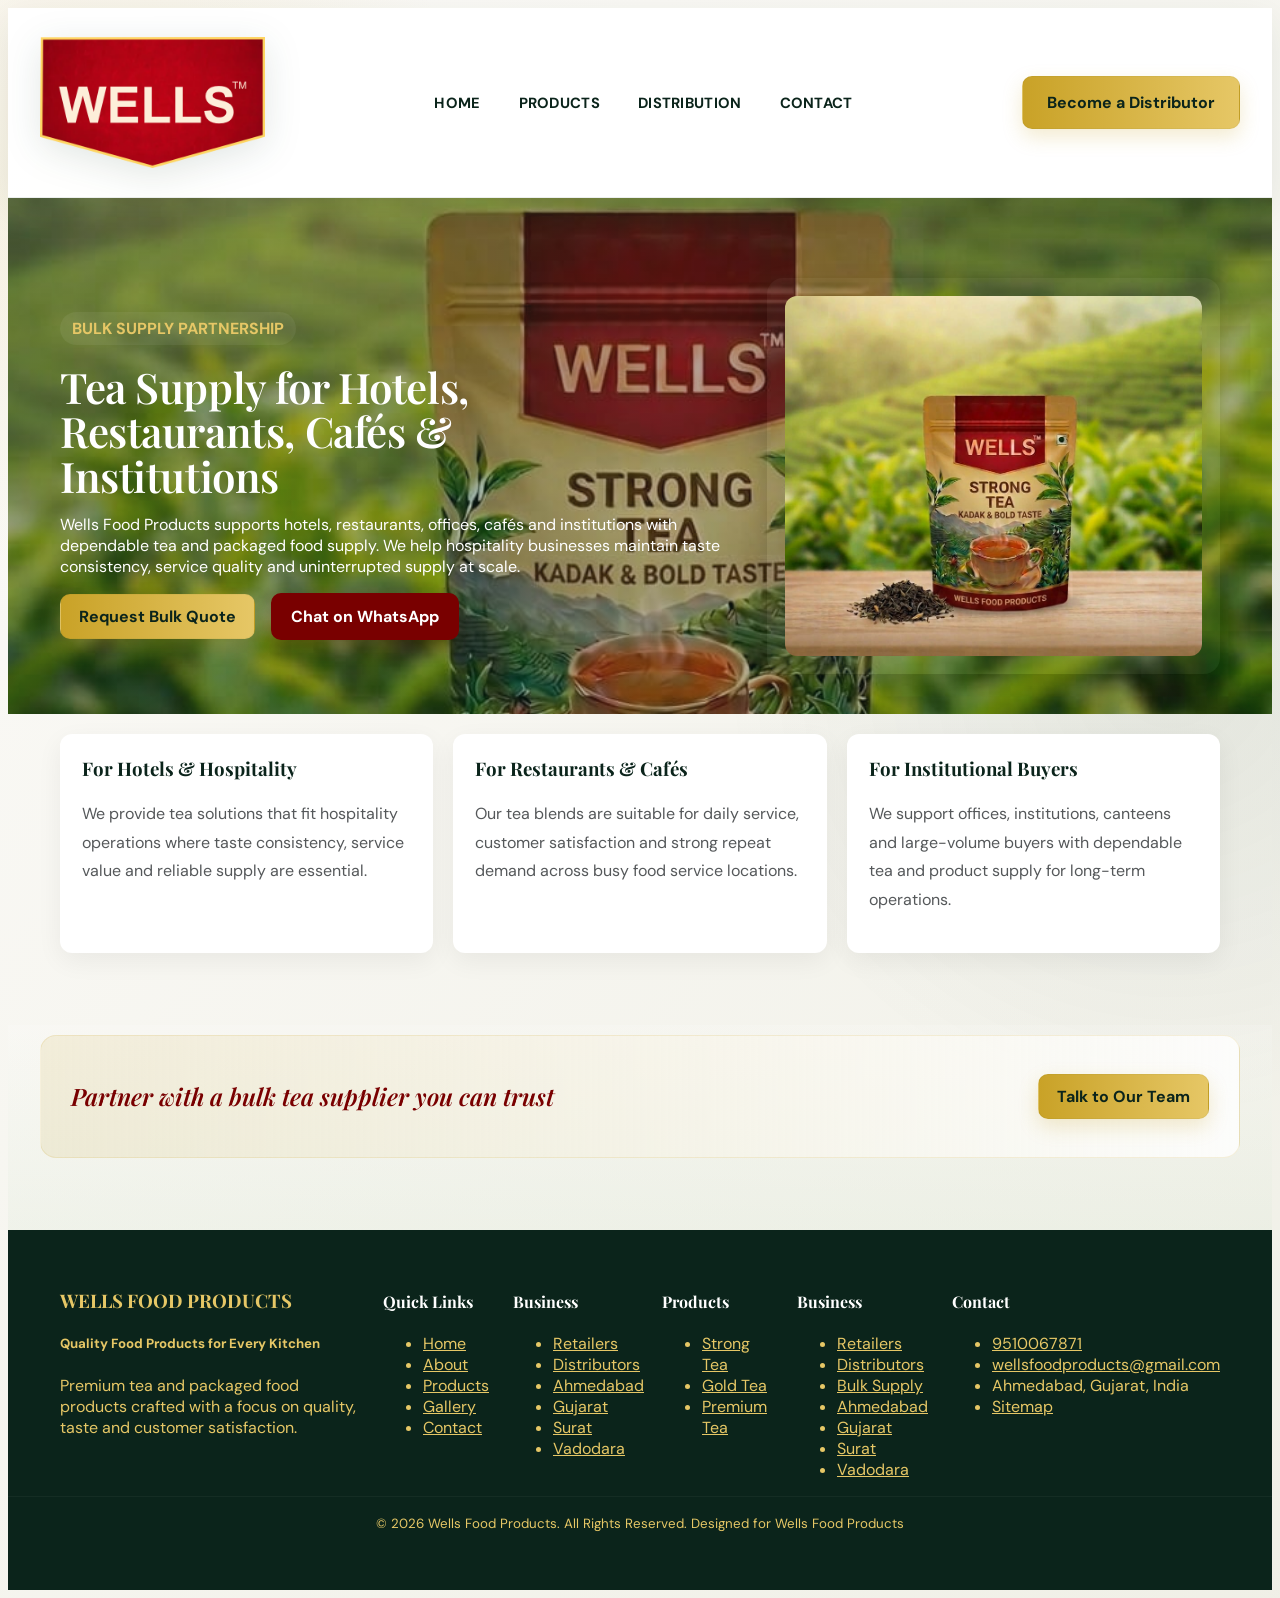
<file: bulk-supply.html>
<!doctype html>
<html lang="en">
<head>
  <meta charset="utf-8">
  <meta name="viewport" content="width=device-width, initial-scale=1">
  <title>Bulk Tea Supplier for Hotels, Cafés & Restaurants in India | Wells Food Products</title>
  <meta name="description" content="Wells Food Products is a trusted bulk tea supplier for hotels, cafés, restaurants, canteens and institutions across India. Buy strong tea, premium tea and packaged food essentials in bulk.">
  <meta name="keywords" content="bulk tea supplier, hotel tea supplier, tea supplier for hotels, tea supplier for restaurants, tea supplier for cafes, bulk food supplier India, packaged food supplier, tea supply India, institutional tea supplier, Assam CTC Tea, Premium Tea, Dust Tea, Premium Dust Tea, Rich Aroma, Strong Tea, Aroma Strong Tea, CTC Tea, CTC PD Tea, Tea Dust, Darjeeling Tea, Bulk Tea, Tea for Milk Tea, CTC BOPF Tea, Strong Colour and Rich Taste">
  <link rel="canonical" href="https://wellsfoodproducts.in/bulk-supply.html">
  <link rel="stylesheet" href="style.css">
</head>
<body>
  <header class="site-header" id="header">
    <div class="container header-inner">
      <div class="brand">
        <img src="logo.png" alt="Wells logo" class="logo" loading="lazy">
      </div>
      <nav class="site-nav" id="nav">
        <ul>
          <li><a href="index.html#hero" data-scroll>Home</a></li>
          <li><a href="index.html#products" data-scroll>Products</a></li>
          <li><a href="index.html#distribution" data-scroll>Distribution</a></li>
          <li><a href="index.html#contact" data-scroll>Contact</a></li>
        </ul>
      </nav>
      <div class="header-cta">
        <a href="index.html#contact" class="btn btn-gold">Become a Distributor</a>
      </div>
    </div>
  </header>

  <main>
    <section class="product-page-hero" style="background-image:linear-gradient(135deg, rgba(18,55,42,.42), rgba(18,55,42,.2)), url('gallery-1.jpeg'); background-size:cover; background-position:center; background-repeat:no-repeat;">
      <div class="container product-page-inner">
        <div class="product-page-copy">
          <span class="label">BULK SUPPLY PARTNERSHIP</span>
          <h1>Tea Supply for Hotels, Restaurants, Cafés & Institutions</h1>
          <p>Wells Food Products supports hotels, restaurants, offices, cafés and institutions with dependable tea and packaged food supply. We help hospitality businesses maintain taste consistency, service quality and uninterrupted supply at scale.</p>
          <div class="hero-ctas">
            <a href="index.html#contact" class="btn btn-gold">Request Bulk Quote</a>
            <a href="https://wa.me/919510067871" class="btn btn-outline" target="_blank">Chat on WhatsApp</a>
          </div>
        </div>
        <div class="product-page-card">
          <img src="gallery-1.jpeg" alt="Tea supply for hospitality businesses" loading="lazy">
        </div>
      </div>
    </section>

    <section class="product-page-content">
      <div class="container">
        <div class="info-grid">
          <article class="info-card">
            <h3>For Hotels & Hospitality</h3>
            <p>We provide tea solutions that fit hospitality operations where taste consistency, service value and reliable supply are essential.</p>
          </article>
          <article class="info-card">
            <h3>For Restaurants & Cafés</h3>
            <p>Our tea blends are suitable for daily service, customer satisfaction and strong repeat demand across busy food service locations.</p>
          </article>
          <article class="info-card">
            <h3>For Institutional Buyers</h3>
            <p>We support offices, institutions, canteens and large-volume buyers with dependable tea and product supply for long-term operations.</p>
          </article>
        </div>
      </div>
    </section>

    <section class="cta-banner">
      <div class="container cta-inner">
        <h2>Partner with a bulk tea supplier you can trust</h2>
        <a href="index.html#contact" class="btn btn-gold">Talk to Our Team</a>
      </div>
    </section>
  </main>

  <footer class="site-footer">
    <div class="container footer-inner">
      <div class="footer-brand">
        <h3>WELLS FOOD PRODUCTS</h3>
        <h5>Quality Food Products for Every Kitchen</h5>
        <p>Premium tea and packaged food products crafted with a focus on quality, taste and customer satisfaction.</p>
      </div>
      <div class="footer-cols">
        <div><h4>Quick Links</h4><ul><li><a href="index.html#hero">Home</a></li><li><a href="index.html#about">About</a></li><li><a href="index.html#products">Products</a></li><li><a href="index.html#gallery">Gallery</a></li><li><a href="index.html#contact">Contact</a></li></ul></div>
        <div><h4>Business</h4><ul><li><a href="retailer.html">Retailers</a></li><li><a href="distributors.html">Distributors</a></li><li><a href="ahmedabad-tea-supplier.html">Ahmedabad</a></li><li><a href="gujarat-tea-supplier.html">Gujarat</a></li><li><a href="surat-tea-supplier.html">Surat</a></li><li><a href="vadodara-tea-supplier.html">Vadodara</a></li></ul></div>
        <div><h4>Products</h4><ul><li><a href="strong-tea.html">Strong Tea</a></li><li><a href="gold-tea.html">Gold Tea</a></li><li><a href="premium-tea.html">Premium Tea</a></li></ul></div>
        <div><h4>Business</h4><ul><li><a href="retailer.html">Retailers</a></li><li><a href="distributors.html">Distributors</a></li><li><a href="bulk-supply.html">Bulk Supply</a></li><li><a href="ahmedabad-tea-supplier.html">Ahmedabad</a></li><li><a href="gujarat-tea-supplier.html">Gujarat</a></li><li><a href="surat-tea-supplier.html">Surat</a></li><li><a href="vadodara-tea-supplier.html">Vadodara</a></li></ul></div>
        <div><h4>Contact</h4><ul><li><a href="tel:+919510067871">9510067871</a></li><li><a href="mailto:wellsfoodproducts@gmail.com">wellsfoodproducts@gmail.com</a></li><li>Ahmedabad, Gujarat, India</li><li><a href="sitemap.xml">Sitemap</a></li></ul></div>
      </div>
    </div>
    <div class="footer-bottom"><small>© 2026 Wells Food Products. All Rights Reserved. Designed for Wells Food Products</small></div>
  </footer>
</body>
</html>
</file>
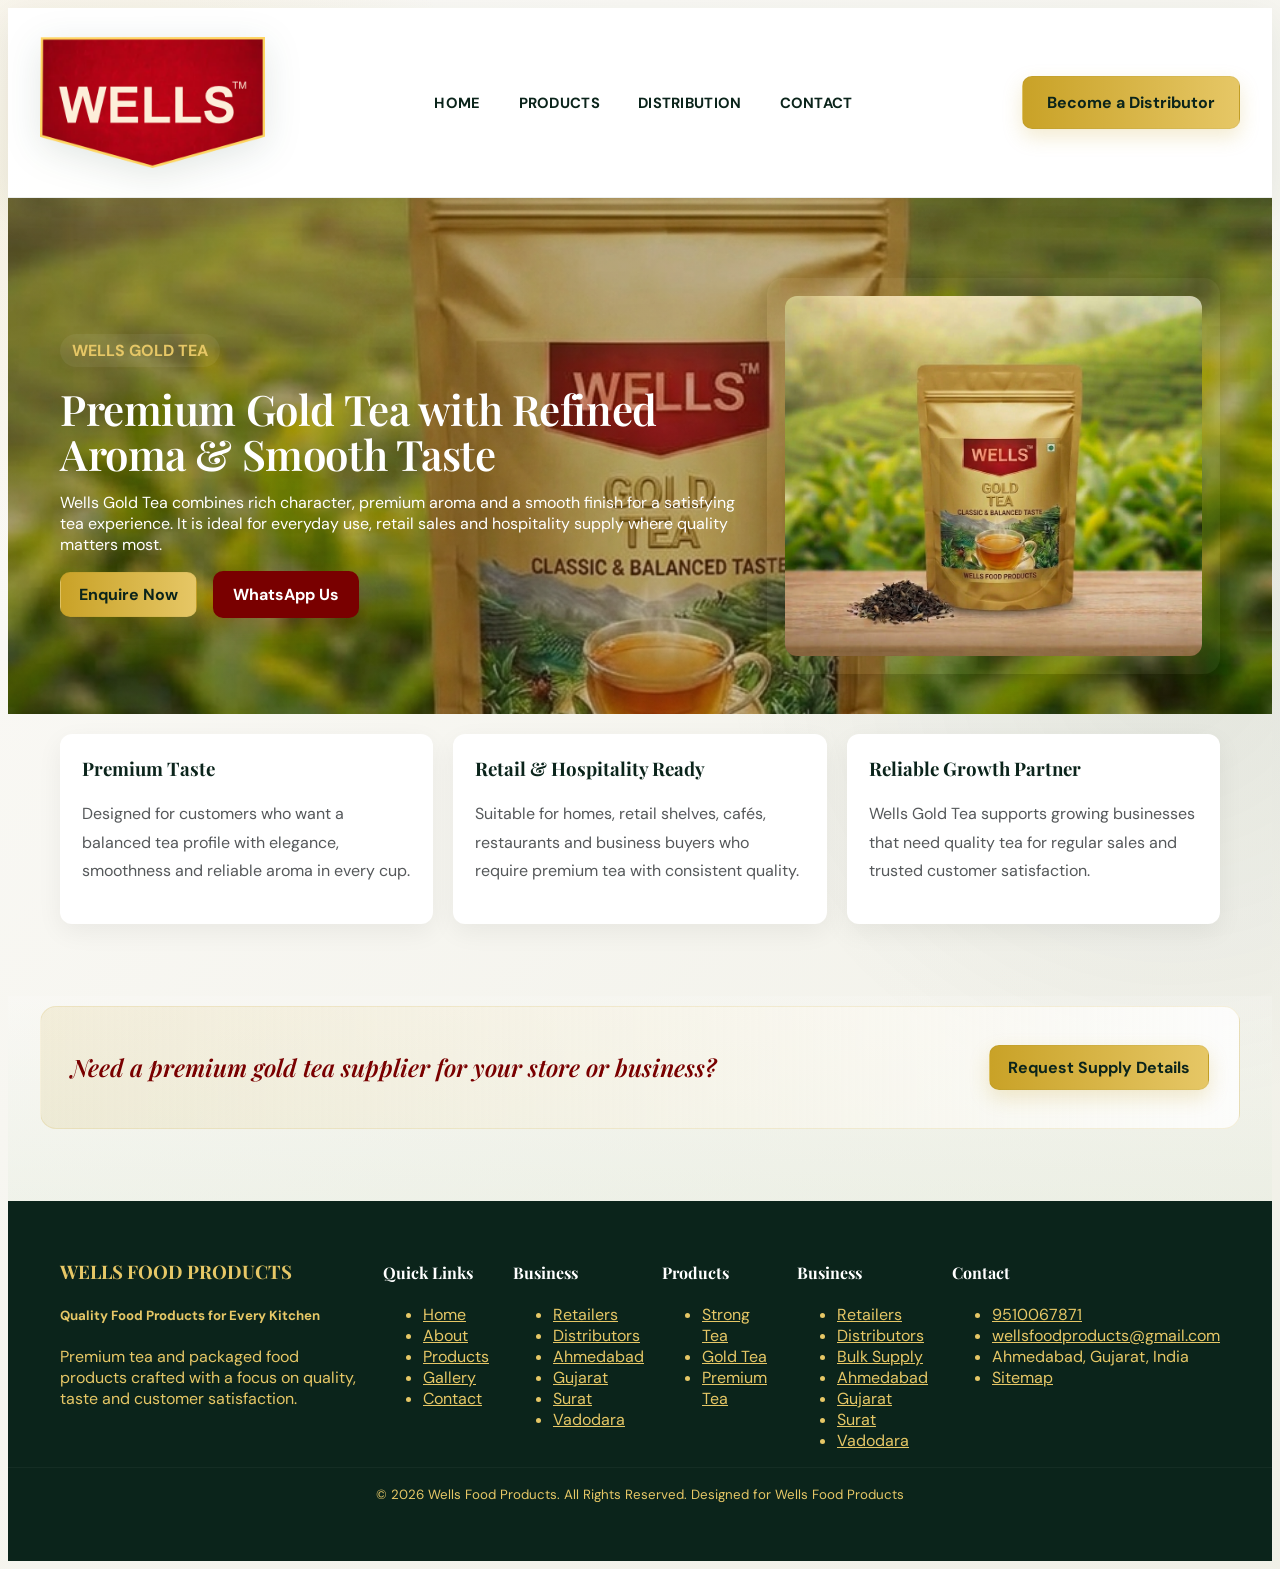
<file: gold-tea.html>
<!doctype html>
<html lang="en">
<head>
  <meta charset="utf-8">
  <meta name="viewport" content="width=device-width, initial-scale=1">
  <title>Gold Tea Supplier in Ahmedabad | Wells Gold Tea</title>
  <meta name="description" content="Explore Wells Gold Tea in Ahmedabad for premium taste, refined aroma and trusted quality. Ideal for homes, stores, cafés and business tea supply across India.">
  <meta name="keywords" content="gold tea, gold tea supplier, premium gold tea, tea in Ahmedabad, tea for retail, tea supplier India, cafe tea, restaurant tea, premium tea brand, Assam CTC Tea, Premium Tea, Dust Tea, Premium Dust Tea, Rich Aroma, Strong Tea, Aroma Strong Tea, CTC Tea, CTC PD Tea, Tea Dust, Darjeeling Tea, Bulk Tea, Tea for Milk Tea, CTC BOPF Tea, Strong Colour and Rich Taste">
  <link rel="canonical" href="https://wellsfoodproducts.in/gold-tea.html">
  <link rel="stylesheet" href="style.css">
</head>
<body>
  <header class="site-header" id="header">
    <div class="container header-inner">
      <div class="brand">
        <img src="logo.png" alt="Wells logo" class="logo" loading="lazy">
      </div>
      <nav class="site-nav" id="nav">
        <ul>
          <li><a href="index.html#hero" data-scroll>Home</a></li>
          <li><a href="index.html#products" data-scroll>Products</a></li>
          <li><a href="index.html#distribution" data-scroll>Distribution</a></li>
          <li><a href="index.html#contact" data-scroll>Contact</a></li>
        </ul>
      </nav>
      <div class="header-cta">
        <a href="index.html#contact" class="btn btn-gold">Become a Distributor</a>
      </div>
    </div>
  </header>

  <main>
    <section class="product-page-hero" style="background-image:linear-gradient(135deg, rgba(56,35,10,.35), rgba(56,35,10,.16)), url('gold-tea.png'); background-size:cover; background-position:center; background-repeat:no-repeat;">
      <div class="container product-page-inner">
        <div class="product-page-copy">
          <span class="label">WELLS GOLD TEA</span>
          <h1>Premium Gold Tea with Refined Aroma & Smooth Taste</h1>
          <p>Wells Gold Tea combines rich character, premium aroma and a smooth finish for a satisfying tea experience. It is ideal for everyday use, retail sales and hospitality supply where quality matters most.</p>
          <div class="hero-ctas">
            <a href="index.html#contact" class="btn btn-gold">Enquire Now</a>
            <a href="https://wa.me/919510067871" class="btn btn-outline" target="_blank">WhatsApp Us</a>
          </div>
        </div>
        <div class="product-page-card">
          <img src="gold-tea.png" alt="Wells Gold Tea" loading="lazy">
        </div>
      </div>
    </section>

    <section class="product-page-content">
      <div class="container">
        <div class="info-grid">
          <article class="info-card">
            <h3>Premium Taste</h3>
            <p>Designed for customers who want a balanced tea profile with elegance, smoothness and reliable aroma in every cup.</p>
          </article>
          <article class="info-card">
            <h3>Retail & Hospitality Ready</h3>
            <p>Suitable for homes, retail shelves, cafés, restaurants and business buyers who require premium tea with consistent quality.</p>
          </article>
          <article class="info-card">
            <h3>Reliable Growth Partner</h3>
            <p>Wells Gold Tea supports growing businesses that need quality tea for regular sales and trusted customer satisfaction.</p>
          </article>
        </div>
      </div>
    </section>

    <section class="cta-banner">
      <div class="container cta-inner">
        <h2>Need a premium gold tea supplier for your store or business?</h2>
        <a href="index.html#contact" class="btn btn-gold">Request Supply Details</a>
      </div>
    </section>
  </main>

  <footer class="site-footer">
    <div class="container footer-inner">
      <div class="footer-brand">
        <h3>WELLS FOOD PRODUCTS</h3>
        <h5>Quality Food Products for Every Kitchen</h5>
        <p>Premium tea and packaged food products crafted with a focus on quality, taste and customer satisfaction.</p>
      </div>
      <div class="footer-cols">
        <div><h4>Quick Links</h4><ul><li><a href="index.html#hero">Home</a></li><li><a href="index.html#about">About</a></li><li><a href="index.html#products">Products</a></li><li><a href="index.html#gallery">Gallery</a></li><li><a href="index.html#contact">Contact</a></li></ul></div>
        <div><h4>Business</h4><ul><li><a href="retailer.html">Retailers</a></li><li><a href="distributors.html">Distributors</a></li><li><a href="ahmedabad-tea-supplier.html">Ahmedabad</a></li><li><a href="gujarat-tea-supplier.html">Gujarat</a></li><li><a href="surat-tea-supplier.html">Surat</a></li><li><a href="vadodara-tea-supplier.html">Vadodara</a></li></ul></div>
        <div><h4>Products</h4><ul><li><a href="strong-tea.html">Strong Tea</a></li><li><a href="gold-tea.html">Gold Tea</a></li><li><a href="premium-tea.html">Premium Tea</a></li></ul></div>
        <div><h4>Business</h4><ul><li><a href="retailer.html">Retailers</a></li><li><a href="distributors.html">Distributors</a></li><li><a href="bulk-supply.html">Bulk Supply</a></li><li><a href="ahmedabad-tea-supplier.html">Ahmedabad</a></li><li><a href="gujarat-tea-supplier.html">Gujarat</a></li><li><a href="surat-tea-supplier.html">Surat</a></li><li><a href="vadodara-tea-supplier.html">Vadodara</a></li></ul></div>
        <div><h4>Contact</h4><ul><li><a href="tel:+919510067871">9510067871</a></li><li><a href="mailto:wellsfoodproducts@gmail.com">wellsfoodproducts@gmail.com</a></li><li>Ahmedabad, Gujarat, India</li><li><a href="sitemap.xml">Sitemap</a></li></ul></div>
      </div>
    </div>
    <div class="footer-bottom"><small>© 2026 Wells Food Products. All Rights Reserved. Designed for Wells Food Products</small></div>
  </footer>
</body>
</html>
</file>
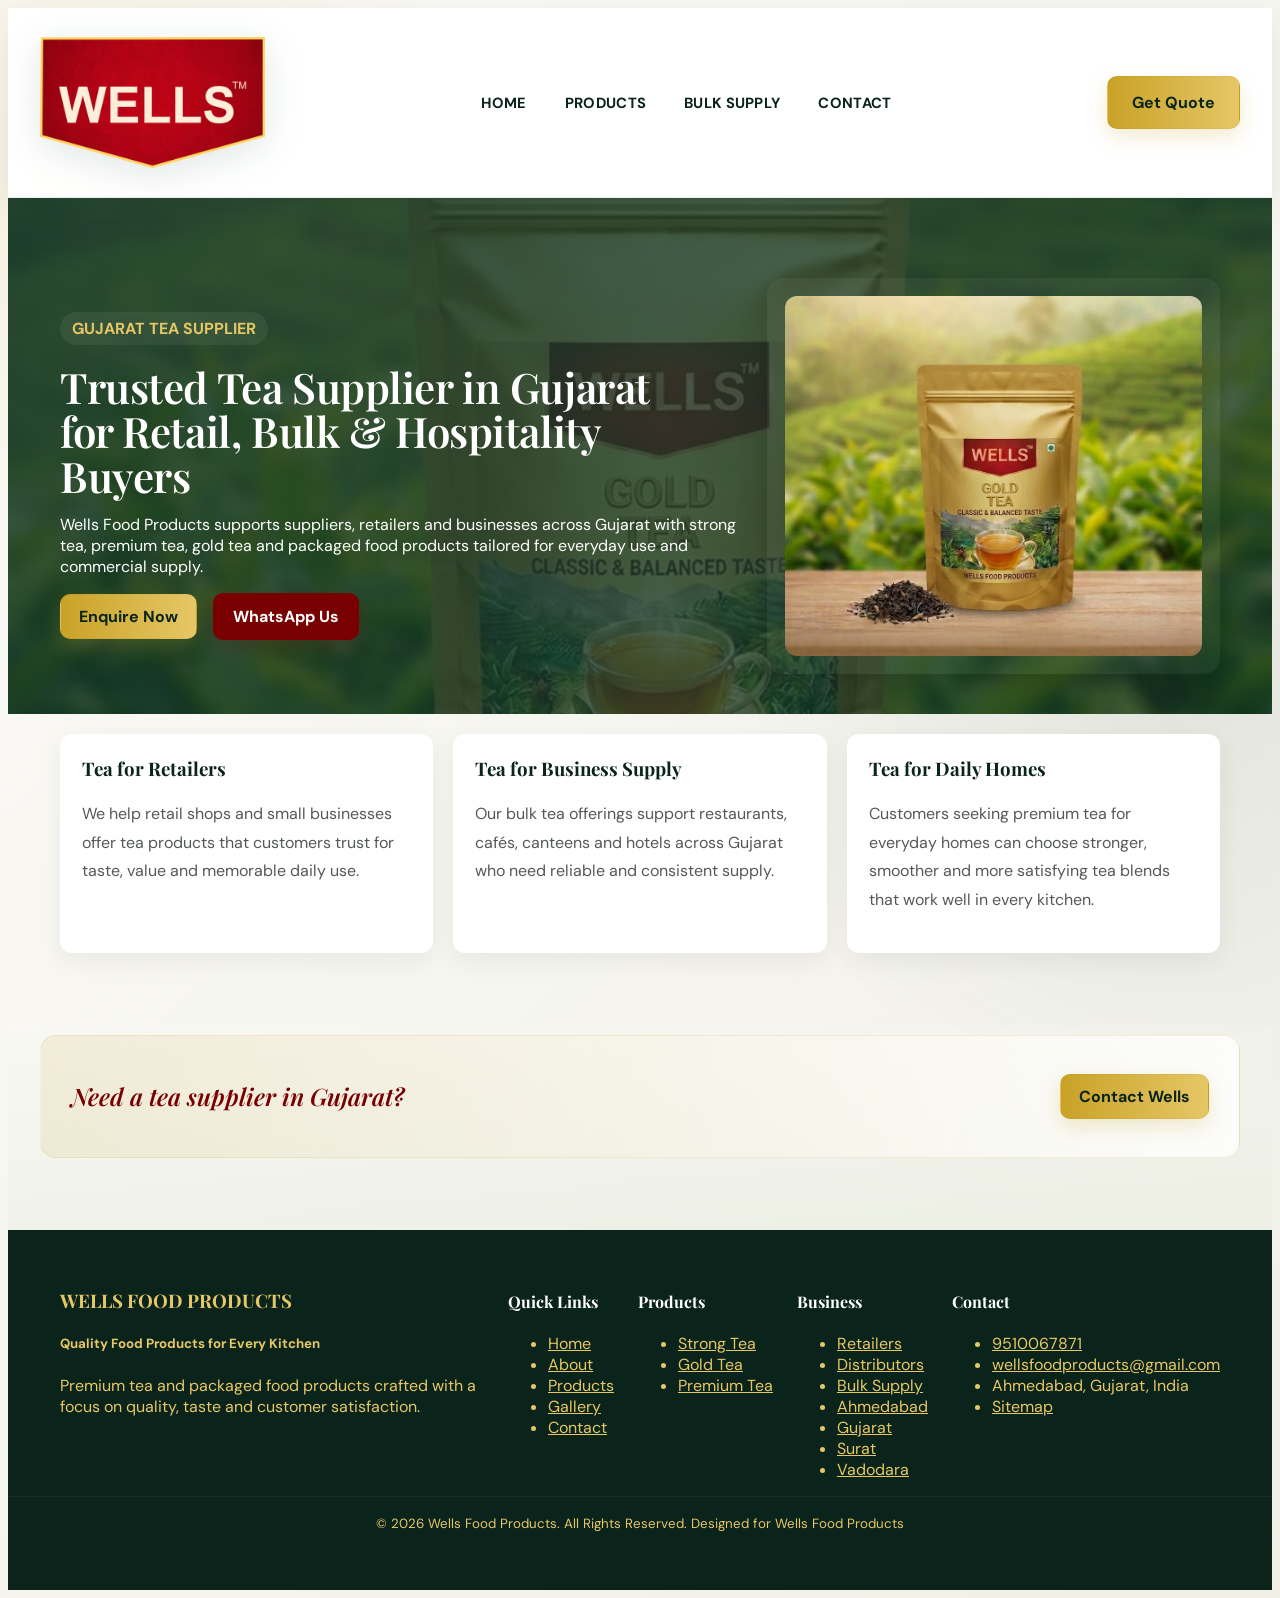
<file: gujarat-tea-supplier.html>
<!doctype html>
<html lang="en">
<head>
  <meta charset="utf-8">
  <meta name="viewport" content="width=device-width, initial-scale=1">
  <title>Tea Supplier in Gujarat | Strong Tea, Premium Tea & Bulk Supply</title>
  <meta name="description" content="Looking for a tea supplier in Gujarat? Wells Food Products supplies strong tea, premium tea and gold tea for businesses, retailers and homes across Gujarat.">
  <meta name="keywords" content="tea supplier in Gujarat, strong tea supplier Gujarat, premium tea supplier Gujarat, tea distributor Gujarat, tea for hotel Gujarat, tea for restaurant Gujarat, bulk tea supplier Gujarat, tea wholesaler Gujarat, Assam CTC Tea, Premium Tea, Dust Tea, Premium Dust Tea, Rich Aroma, Strong Tea, Aroma Strong Tea, CTC Tea, CTC PD Tea, Tea Dust, Darjeeling Tea, Bulk Tea, Tea for Milk Tea, CTC BOPF Tea, Strong Colour and Rich Taste">
  <link rel="canonical" href="https://wellsfoodproducts.in/gujarat-tea-supplier.html">
  <link rel="stylesheet" href="style.css">
</head>
<body>
  <header class="site-header" id="header">
    <div class="container header-inner">
      <div class="brand">
        <img src="logo.png" alt="Wells logo" class="logo" loading="lazy">
      </div>
      <nav class="site-nav" id="nav">
        <ul>
          <li><a href="index.html#hero">Home</a></li>
          <li><a href="index.html#products">Products</a></li>
          <!-- <li><a href="strong-tea.html">Strong Tea</a></li>
          <li><a href="premium-tea.html">Premium Tea</a></li>
          <li><a href="gold-tea.html">Gold Tea</a></li> -->
          <li><a href="bulk-supply.html">Bulk Supply</a></li>
          <li><a href="index.html#contact">Contact</a></li>
        </ul>
      </nav>
      <div class="header-cta">
        <a href="index.html#contact" class="btn btn-gold">Get Quote</a>
      </div>
    </div>
  </header>

  <main>
    <section class="product-page-hero" style="background-image:linear-gradient(135deg,rgba(18,55,42,.86),rgba(18,55,42,.68)),url('gold-tea.png');background-size:cover;background-position:center;">
      <div class="container product-page-inner">
        <div class="product-page-copy">
          <span class="label">GUJARAT TEA SUPPLIER</span>
          <h1>Trusted Tea Supplier in Gujarat for Retail, Bulk & Hospitality Buyers</h1>
          <p>Wells Food Products supports suppliers, retailers and businesses across Gujarat with strong tea, premium tea, gold tea and packaged food products tailored for everyday use and commercial supply.</p>
          <div class="hero-ctas">
            <a href="index.html#contact" class="btn btn-gold">Enquire Now</a>
            <a href="https://wa.me/919510067871" class="btn btn-outline" target="_blank">WhatsApp Us</a>
          </div>
        </div>
        <div class="product-page-card">
          <img src="gold-tea.png" alt="Tea supplier Gujarat" loading="lazy">
        </div>
      </div>
    </section>

    <section class="product-page-content">
      <div class="container">
        <div class="info-grid">
          <article class="info-card">
            <h3>Tea for Retailers</h3>
            <p>We help retail shops and small businesses offer tea products that customers trust for taste, value and memorable daily use.</p>
          </article>
          <article class="info-card">
            <h3>Tea for Business Supply</h3>
            <p>Our bulk tea offerings support restaurants, cafés, canteens and hotels across Gujarat who need reliable and consistent supply.</p>
          </article>
          <article class="info-card">
            <h3>Tea for Daily Homes</h3>
            <p>Customers seeking premium tea for everyday homes can choose stronger, smoother and more satisfying tea blends that work well in every kitchen.</p>
          </article>
        </div>
      </div>
    </section>

    <section class="cta-banner">
      <div class="container cta-inner">
        <h2>Need a tea supplier in Gujarat?</h2>
        <a href="index.html#contact" class="btn btn-gold">Contact Wells</a>
      </div>
    </section>
  </main>

  <footer class="site-footer">
    <div class="container footer-inner">
      <div class="footer-brand">
        <h3>WELLS FOOD PRODUCTS</h3>
        <h5>Quality Food Products for Every Kitchen</h5>
        <p>Premium tea and packaged food products crafted with a focus on quality, taste and customer satisfaction.</p>
      </div>
      <div class="footer-cols">
        <div><h4>Quick Links</h4><ul><li><a href="index.html#hero">Home</a></li><li><a href="index.html#about">About</a></li><li><a href="index.html#products">Products</a></li><li><a href="index.html#gallery">Gallery</a></li><li><a href="index.html#contact">Contact</a></li></ul></div>
        <div><h4>Products</h4><ul><li><a href="strong-tea.html">Strong Tea</a></li><li><a href="gold-tea.html">Gold Tea</a></li><li><a href="premium-tea.html">Premium Tea</a></li></ul></div>
        <div><h4>Business</h4><ul><li><a href="retailer.html">Retailers</a></li><li><a href="distributors.html">Distributors</a></li><li><a href="bulk-supply.html">Bulk Supply</a></li><li><a href="ahmedabad-tea-supplier.html">Ahmedabad</a></li><li><a href="gujarat-tea-supplier.html">Gujarat</a></li><li><a href="surat-tea-supplier.html">Surat</a></li><li><a href="vadodara-tea-supplier.html">Vadodara</a></li></ul></div>
        <div><h4>Contact</h4><ul><li><a href="tel:+919510067871">9510067871</a></li><li><a href="mailto:wellsfoodproducts@gmail.com">wellsfoodproducts@gmail.com</a></li><li>Ahmedabad, Gujarat, India</li><li><a href="sitemap.xml">Sitemap</a></li></ul></div>
      </div>
    </div>
    <div class="footer-bottom"><small>© 2026 Wells Food Products. All Rights Reserved. Designed for Wells Food Products</small></div>
  </footer>
</body>
</html>
</file>
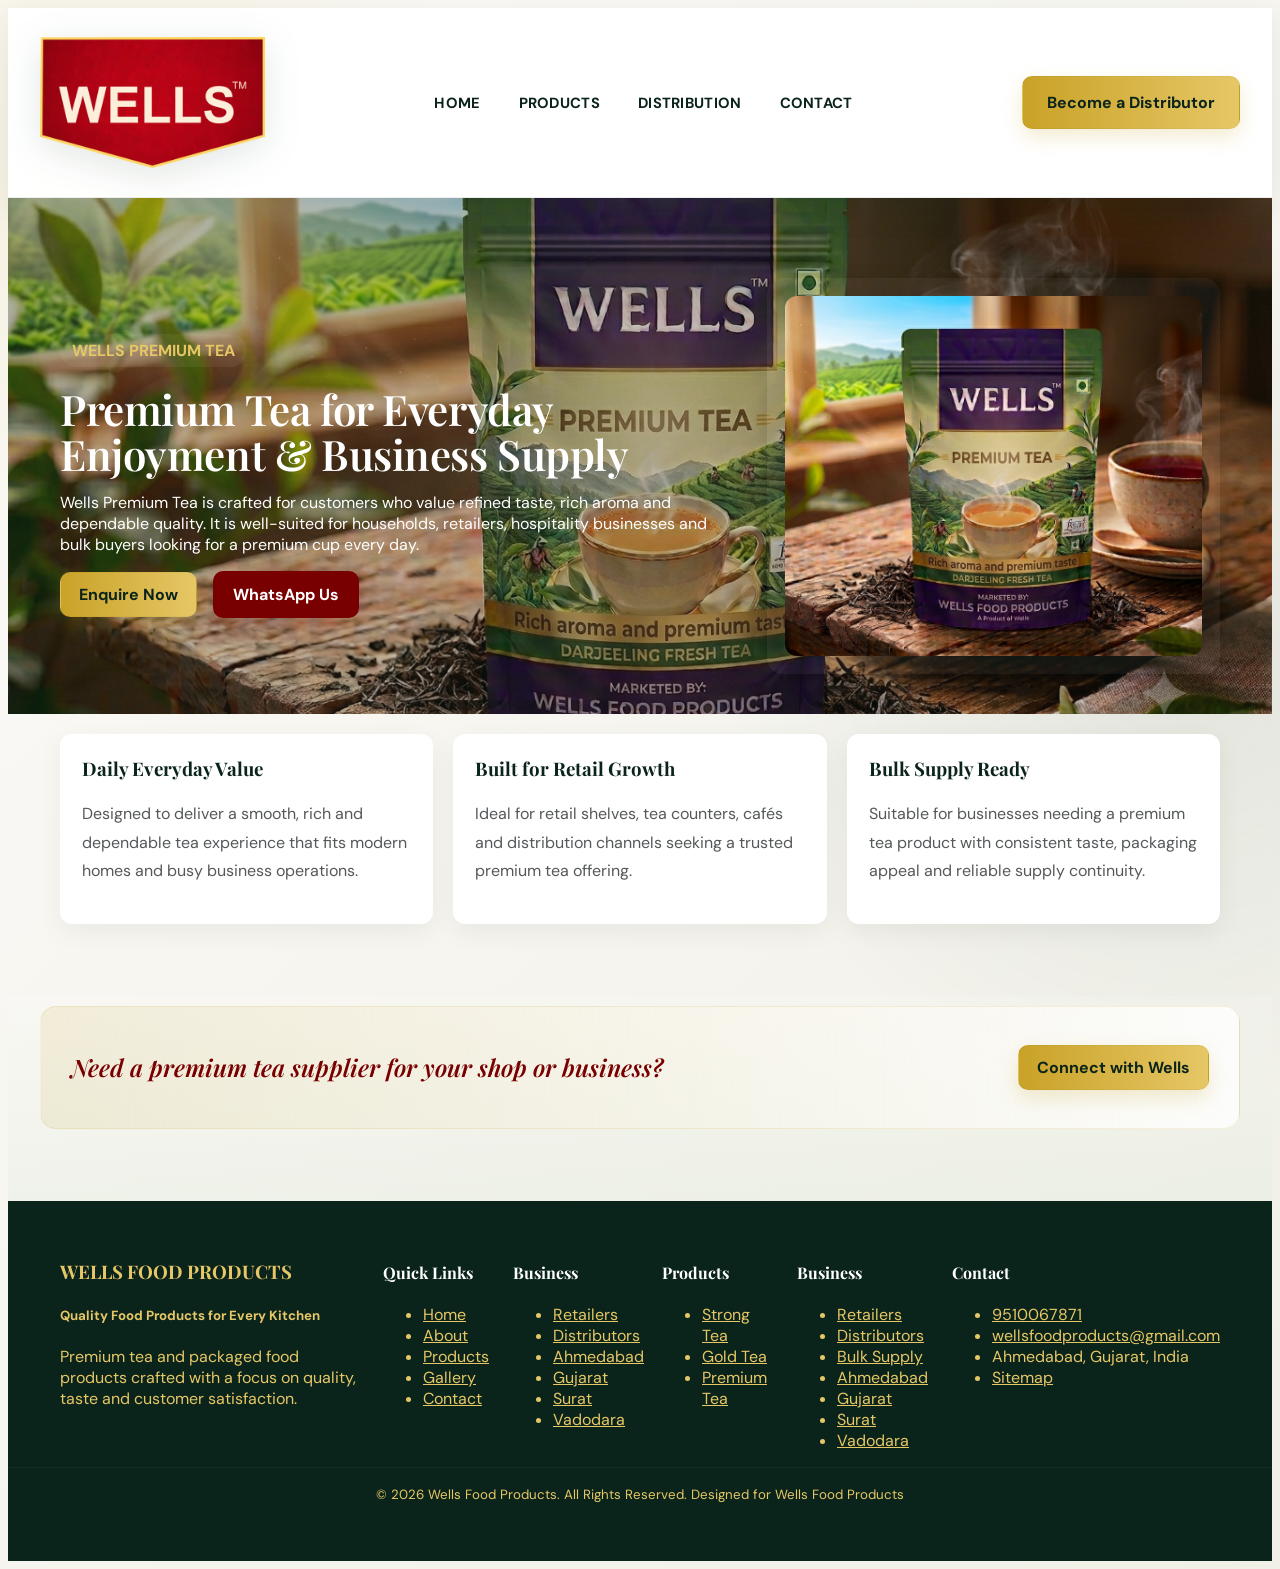
<file: premium-tea.html>
<!doctype html>
<html lang="en">
<head>
  <meta charset="utf-8">
  <meta name="viewport" content="width=device-width, initial-scale=1">
  <title>Premium Tea Supplier in Ahmedabad | Wells Premium Tea</title>
  <meta name="description" content="Buy Wells Premium Tea in Ahmedabad for rich aroma, smooth flavor and dependable quality. Trusted premium tea supplier for homes, wholesalers and business buyers across India.">
  <meta name="keywords" content="premium tea, premium tea supplier, premium tea in Ahmedabad, best premium tea, tea supplier India, bulk premium tea, tea for homes, tea for business, tea supplier Ahmedabad, Assam CTC Tea, Premium Tea, Dust Tea, Premium Dust Tea, Rich Aroma, Strong Tea, Aroma Strong Tea, CTC Tea, CTC PD Tea, Tea Dust, Darjeeling Tea, Bulk Tea, Tea for Milk Tea, CTC BOPF Tea, Strong Colour and Rich Taste">
  <link rel="canonical" href="https://wellsfoodproducts.in/premium-tea.html">
  <link rel="stylesheet" href="style.css">
</head>
<body>
  <header class="site-header" id="header">
    <div class="container header-inner">
      <div class="brand">
        <img src="logo.png" alt="Wells logo" class="logo" loading="lazy">
      </div>
      <nav class="site-nav" id="nav">
        <ul>
          <li><a href="index.html#hero" data-scroll>Home</a></li>
          <li><a href="index.html#products" data-scroll>Products</a></li>
          <li><a href="index.html#distribution" data-scroll>Distribution</a></li>
          <li><a href="index.html#contact" data-scroll>Contact</a></li>
        </ul>
      </nav>
      <div class="header-cta">
        <a href="index.html#contact" class="btn btn-gold">Become a Distributor</a>
      </div>
    </div>
  </header>

  <main>
    <section class="product-page-hero" style="background-image:linear-gradient(135deg, rgba(35,52,35,.35), rgba(35,52,35,.18)), url('premium-tea.png'); background-size:cover; background-position:center; background-repeat:no-repeat;">
      <div class="container product-page-inner">
        <div class="product-page-copy">
          <span class="label">WELLS PREMIUM TEA</span>
          <h1>Premium Tea for Everyday Enjoyment & Business Supply</h1>
          <p>Wells Premium Tea is crafted for customers who value refined taste, rich aroma and dependable quality. It is well-suited for households, retailers, hospitality businesses and bulk buyers looking for a premium cup every day.</p>
          <div class="hero-ctas">
            <a href="index.html#contact" class="btn btn-gold">Enquire Now</a>
            <a href="https://wa.me/919510067871" class="btn btn-outline" target="_blank">WhatsApp Us</a>
          </div>
        </div>
        <div class="product-page-card">
          <img src="premium-tea.png" alt="Wells Premium Tea" loading="lazy">
        </div>
      </div>
    </section>

    <section class="product-page-content">
      <div class="container">
        <div class="info-grid">
          <article class="info-card">
            <h3>Daily Everyday Value</h3>
            <p>Designed to deliver a smooth, rich and dependable tea experience that fits modern homes and busy business operations.</p>
          </article>
          <article class="info-card">
            <h3>Built for Retail Growth</h3>
            <p>Ideal for retail shelves, tea counters, cafés and distribution channels seeking a trusted premium tea offering.</p>
          </article>
          <article class="info-card">
            <h3>Bulk Supply Ready</h3>
            <p>Suitable for businesses needing a premium tea product with consistent taste, packaging appeal and reliable supply continuity.</p>
          </article>
        </div>
      </div>
    </section>

    <section class="cta-banner">
      <div class="container cta-inner">
        <h2>Need a premium tea supplier for your shop or business?</h2>
        <a href="index.html#contact" class="btn btn-gold">Connect with Wells</a>
      </div>
    </section>
  </main>

  <footer class="site-footer">
    <div class="container footer-inner">
      <div class="footer-brand">
        <h3>WELLS FOOD PRODUCTS</h3>
        <h5>Quality Food Products for Every Kitchen</h5>
        <p>Premium tea and packaged food products crafted with a focus on quality, taste and customer satisfaction.</p>
      </div>
      <div class="footer-cols">
        <div><h4>Quick Links</h4><ul><li><a href="index.html#hero">Home</a></li><li><a href="index.html#about">About</a></li><li><a href="index.html#products">Products</a></li><li><a href="index.html#gallery">Gallery</a></li><li><a href="index.html#contact">Contact</a></li></ul></div>
        <div><h4>Business</h4><ul><li><a href="retailer.html">Retailers</a></li><li><a href="distributors.html">Distributors</a></li><li><a href="ahmedabad-tea-supplier.html">Ahmedabad</a></li><li><a href="gujarat-tea-supplier.html">Gujarat</a></li><li><a href="surat-tea-supplier.html">Surat</a></li><li><a href="vadodara-tea-supplier.html">Vadodara</a></li></ul></div>
        <div><h4>Products</h4><ul><li><a href="strong-tea.html">Strong Tea</a></li><li><a href="gold-tea.html">Gold Tea</a></li><li><a href="premium-tea.html">Premium Tea</a></li></ul></div>
        <div><h4>Business</h4><ul><li><a href="retailer.html">Retailers</a></li><li><a href="distributors.html">Distributors</a></li><li><a href="bulk-supply.html">Bulk Supply</a></li><li><a href="ahmedabad-tea-supplier.html">Ahmedabad</a></li><li><a href="gujarat-tea-supplier.html">Gujarat</a></li><li><a href="surat-tea-supplier.html">Surat</a></li><li><a href="vadodara-tea-supplier.html">Vadodara</a></li></ul></div>
        <div><h4>Contact</h4><ul><li><a href="tel:+919510067871">9510067871</a></li><li><a href="mailto:wellsfoodproducts@gmail.com">wellsfoodproducts@gmail.com</a></li><li>Ahmedabad, Gujarat, India</li><li><a href="sitemap.xml">Sitemap</a></li></ul></div>
      </div>
    </div>
    <div class="footer-bottom"><small>© 2026 Wells Food Products. All Rights Reserved. Designed for Wells Food Products</small></div>
  </footer>
</body>
</html>
</file>
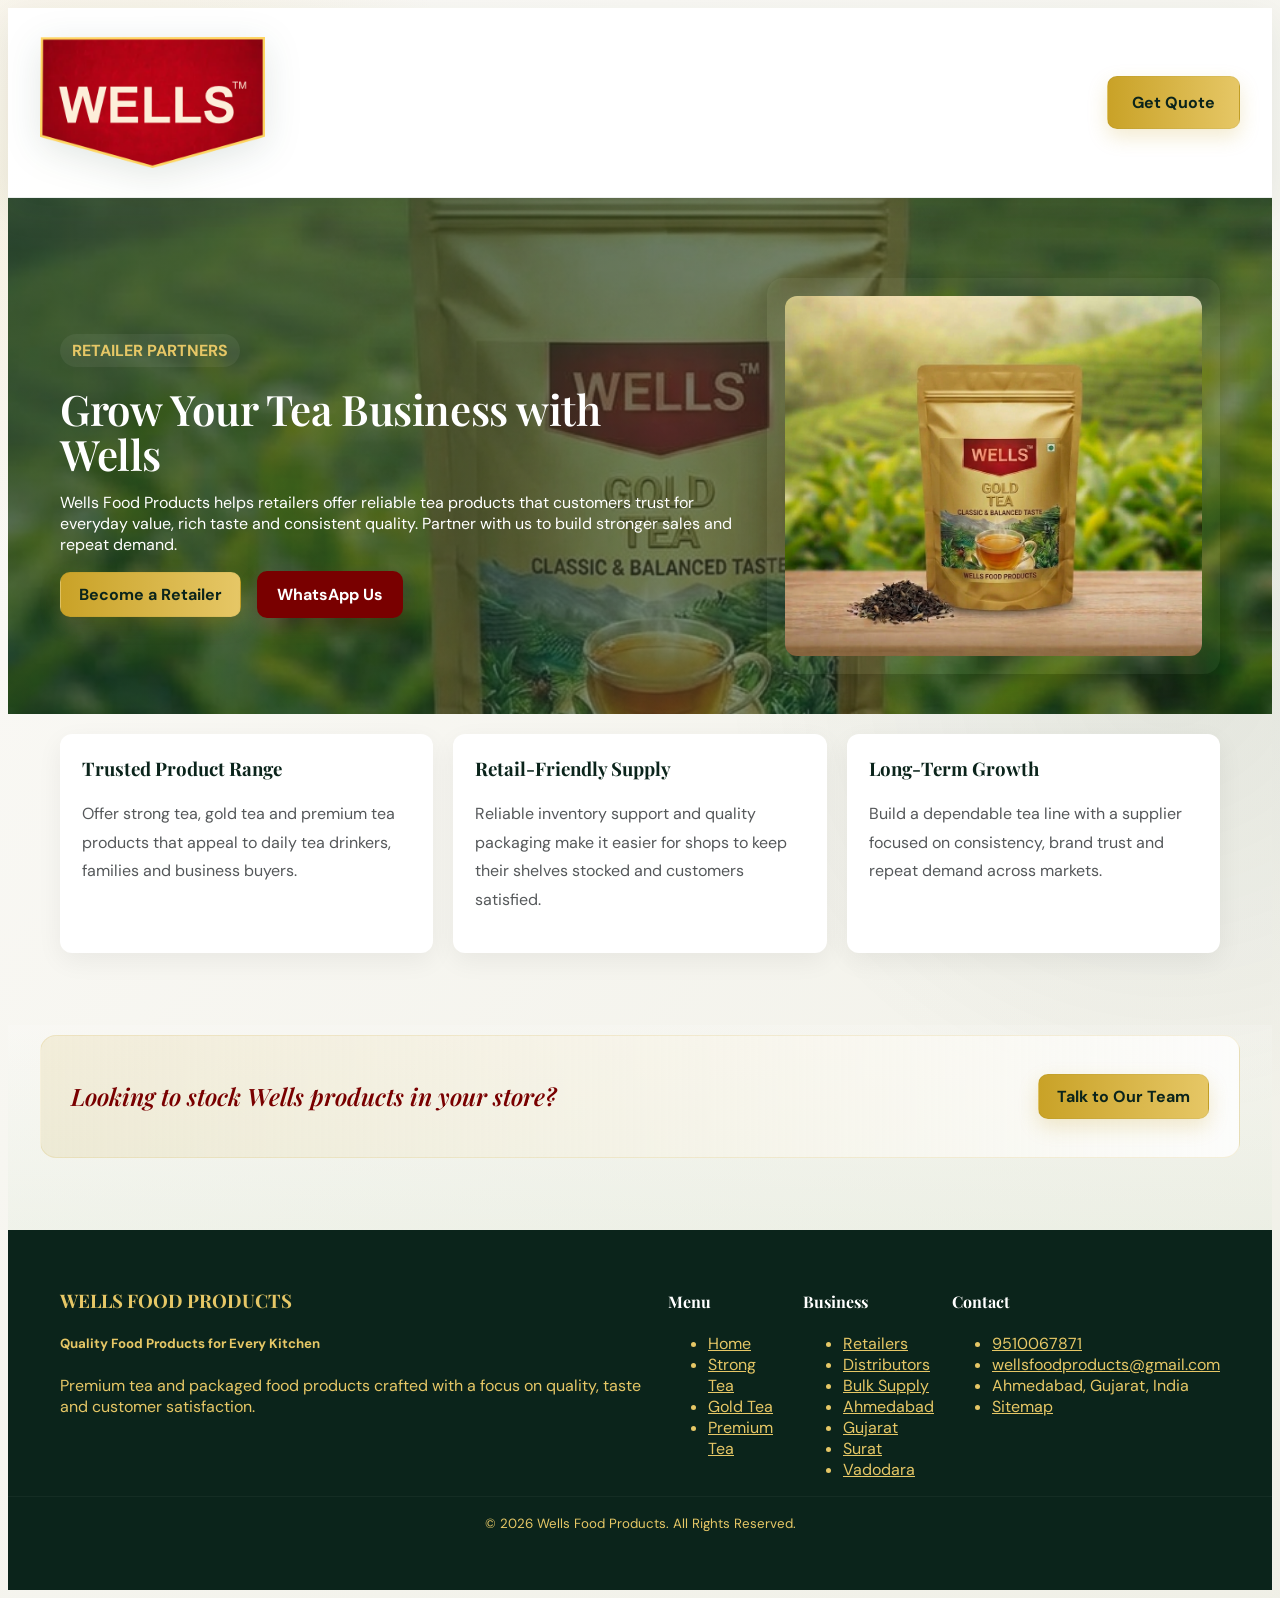
<file: retailer.html>
<!doctype html>
<html lang="en">
<head>
  <meta charset="utf-8">
  <meta name="viewport" content="width=device-width, initial-scale=1">
  <title>Retailer Tea Supply | Wells Food Products</title>
  <meta name="description" content="Wells Food Products supports retailers with premium tea, strong tea and bulk supply solutions for growing retail businesses in Ahmedabad and across India.">
  <meta name="keywords" content="Assam CTC Tea, Premium Tea, Dust Tea, Premium Dust Tea, Rich Aroma, Strong Tea, Aroma Strong Tea, CTC Tea, CTC PD Tea, Tea Dust, Darjeeling Tea, Bulk Tea, Tea for Milk Tea, CTC BOPF Tea, Strong Colour and Rich Taste">
  <link rel="canonical" href="https://wellsfoodproducts.in/retailer.html">
  <link rel="stylesheet" href="style.css">
</head>
<body>
  <header class="site-header" id="header">
    <div class="container header-inner">
      <div class="brand">
        <img src="logo.png" alt="Wells logo" class="logo" loading="lazy">
      </div>
      <div class="header-cta">
        <a href="index.html#contact" class="btn btn-gold">Get Quote</a>
      </div>
    </div>
  </header>

  <main>
    <section class="product-page-hero" style="background-image:linear-gradient(135deg, rgba(18,55,42,.72), rgba(18,55,42,.4)), url('gallery-2.png'); background-size:cover; background-position:center; background-repeat:no-repeat;">
      <div class="container product-page-inner">
        <div class="product-page-copy">
          <span class="label">RETAILER PARTNERS</span>
          <h1>Grow Your Tea Business with Wells</h1>
          <p>Wells Food Products helps retailers offer reliable tea products that customers trust for everyday value, rich taste and consistent quality. Partner with us to build stronger sales and repeat demand.</p>
          <div class="hero-ctas">
            <a href="index.html#contact" class="btn btn-gold">Become a Retailer</a>
            <a href="https://wa.me/919510067871" class="btn btn-outline" target="_blank">WhatsApp Us</a>
          </div>
        </div>
        <div class="product-page-card">
          <img src="gallery-2.png" alt="Retailer tea supply" loading="lazy">
        </div>
      </div>
    </section>

    <section class="product-page-content">
      <div class="container">
        <div class="info-grid">
          <article class="info-card">
            <h3>Trusted Product Range</h3>
            <p>Offer strong tea, gold tea and premium tea products that appeal to daily tea drinkers, families and business buyers.</p>
          </article>
          <article class="info-card">
            <h3>Retail-Friendly Supply</h3>
            <p>Reliable inventory support and quality packaging make it easier for shops to keep their shelves stocked and customers satisfied.</p>
          </article>
          <article class="info-card">
            <h3>Long-Term Growth</h3>
            <p>Build a dependable tea line with a supplier focused on consistency, brand trust and repeat demand across markets.</p>
          </article>
        </div>
      </div>
    </section>

    <section class="cta-banner">
      <div class="container cta-inner">
        <h2>Looking to stock Wells products in your store?</h2>
        <a href="index.html#contact" class="btn btn-gold">Talk to Our Team</a>
      </div>
    </section>
  </main>

  <footer class="site-footer">
    <div class="container footer-inner">
      <div class="footer-brand">
        <h3>WELLS FOOD PRODUCTS</h3>
        <h5>Quality Food Products for Every Kitchen</h5>
        <p>Premium tea and packaged food products crafted with a focus on quality, taste and customer satisfaction.</p>
      </div>
      <div class="footer-cols">
        <div>
          <h4>Menu</h4>
          <ul>
            <li><a href="index.html">Home</a></li>
            <li><a href="strong-tea.html">Strong Tea</a></li>
            <li><a href="gold-tea.html">Gold Tea</a></li>
            <li><a href="premium-tea.html">Premium Tea</a></li>
          </ul>
        </div>
        <div>
          <h4>Business</h4>
          <ul>
            <li><a href="retailer.html">Retailers</a></li>
            <li><a href="distributors.html">Distributors</a></li>
            <li><a href="bulk-supply.html">Bulk Supply</a></li>
            <li><a href="ahmedabad-tea-supplier.html">Ahmedabad</a></li>
            <li><a href="gujarat-tea-supplier.html">Gujarat</a></li>
            <li><a href="surat-tea-supplier.html">Surat</a></li>
            <li><a href="vadodara-tea-supplier.html">Vadodara</a></li>
          </ul>
        </div>
        <div>
          <h4>Contact</h4>
          <ul>
            <li><a href="tel:+919510067871">9510067871</a></li>
            <li><a href="mailto:wellsfoodproducts@gmail.com">wellsfoodproducts@gmail.com</a></li>
            <li>Ahmedabad, Gujarat, India</li>
            <li><a href="sitemap.xml">Sitemap</a></li>
          </ul>
        </div>
      </div>
    </div>
    <div class="footer-bottom">
      <small>© 2026 Wells Food Products. All Rights Reserved.</small>
    </div>
  </footer>
</body>
</html>
</file>
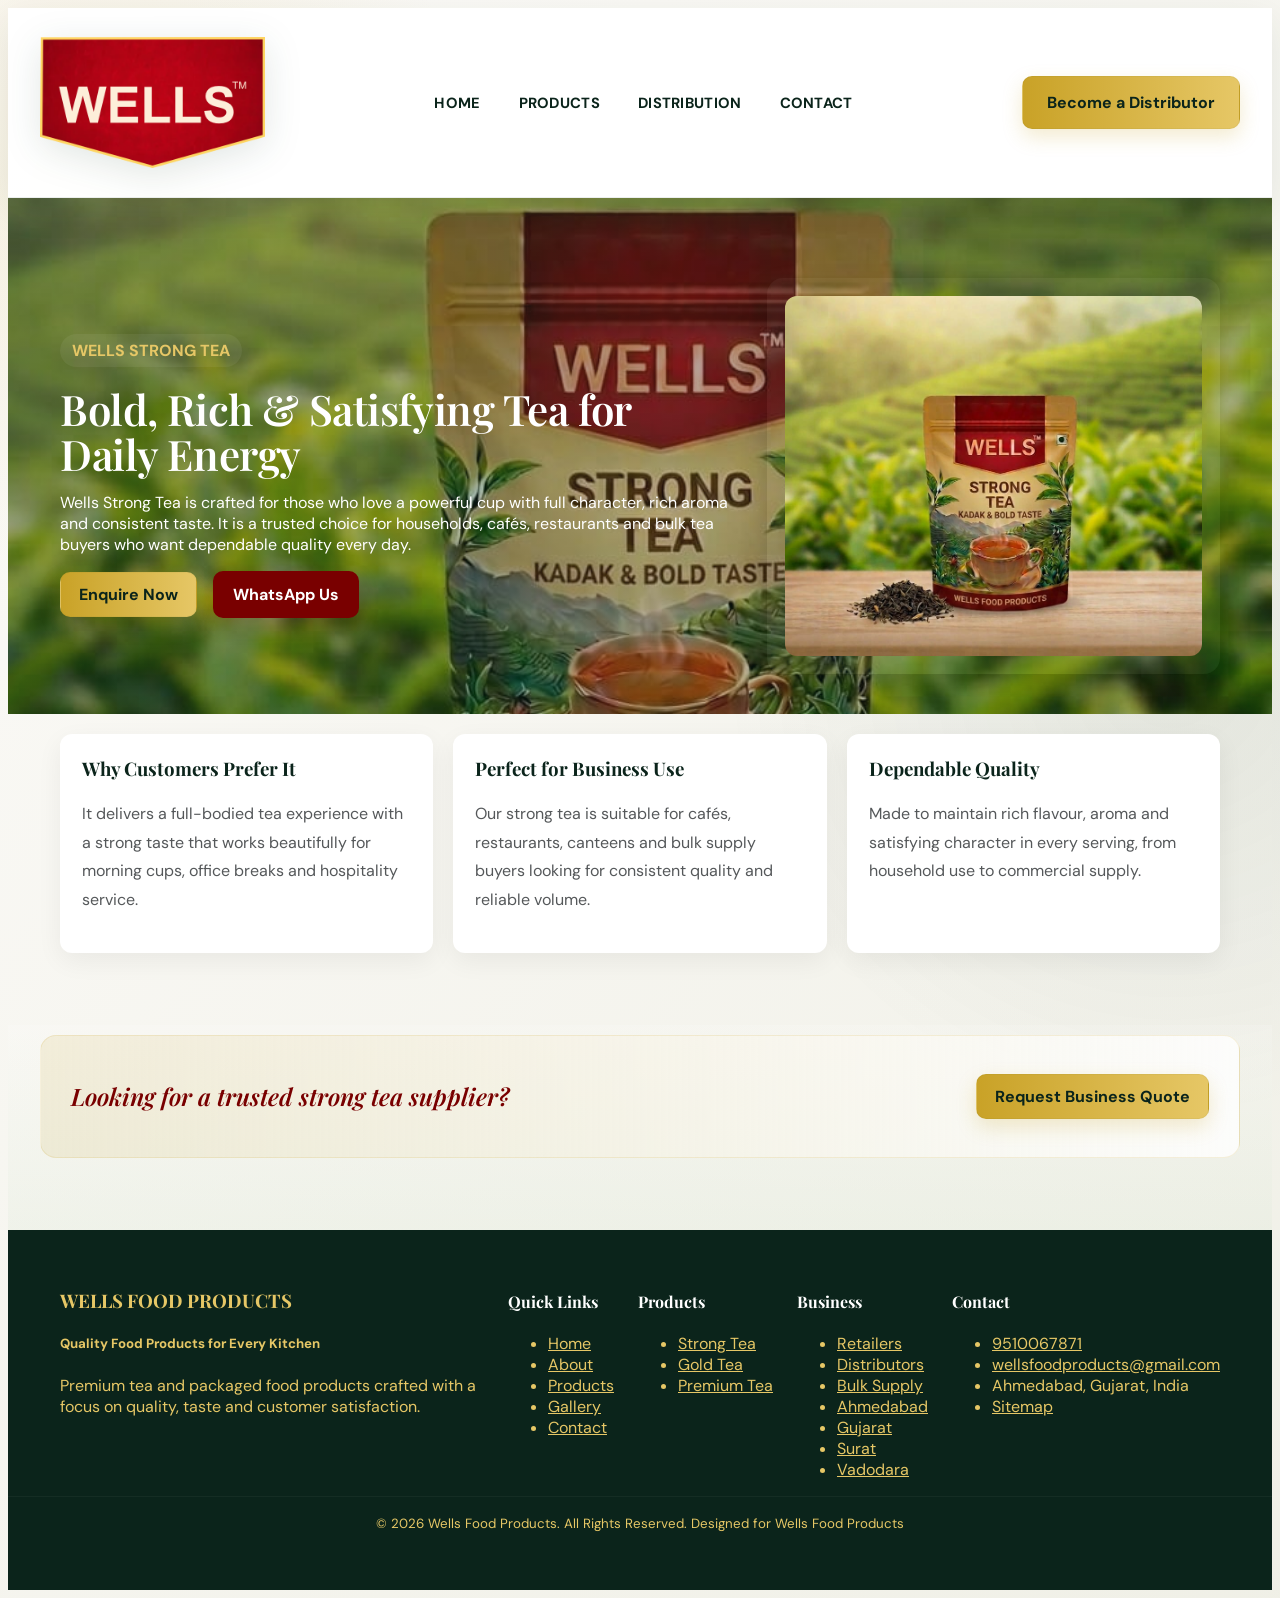
<file: strong-tea.html>
<!doctype html>
<html lang="en">
<head>
  <meta charset="utf-8">
  <meta name="viewport" content="width=device-width, initial-scale=1">
  <title>Strong Tea Supplier in Ahmedabad | Wells Strong Tea</title>
  <meta name="description" content="Buy Wells Strong Tea in Ahmedabad for rich flavor, bold taste and dependable quality. Trusted strong tea supplier for homes, cafés, restaurants and bulk buyers across India.">
  <meta name="keywords" content="strong tea, strong tea supplier, strong tea in Ahmedabad, premium strong tea, bulk strong tea, tea for café, tea for restaurant, bold tea, tea supplier India, Assam CTC Tea, Premium Tea, Dust Tea, Premium Dust Tea, Rich Aroma, Strong Tea, Aroma Strong Tea, CTC Tea, CTC PD Tea, Tea Dust, Darjeeling Tea, Bulk Tea, Tea for Milk Tea, CTC BOPF Tea, Strong Colour and Rich Taste">
  <link rel="canonical" href="https://wellsfoodproducts.in/strong-tea.html">
  <link rel="stylesheet" href="style.css">
</head>
<body>
  <header class="site-header" id="header">
    <div class="container header-inner">
      <div class="brand">
        <img src="logo.png" alt="Wells logo" class="logo" loading="lazy">
      </div>
      <nav class="site-nav" id="nav">
        <ul>
          <li><a href="index.html#hero" data-scroll>Home</a></li>
          <li><a href="index.html#products" data-scroll>Products</a></li>
          <li><a href="index.html#distribution" data-scroll>Distribution</a></li>
          <li><a href="index.html#contact" data-scroll>Contact</a></li>
        </ul>
      </nav>
      <div class="header-cta">
        <a href="index.html#contact" class="btn btn-gold">Become a Distributor</a>
      </div>
    </div>
  </header>

  <main>
    <section class="product-page-hero" style="background-image:linear-gradient(135deg, rgba(18,55,42,.42), rgba(18,55,42,.18)), url('strong-tea.jpeg'); background-size:cover; background-position:center; background-repeat:no-repeat;">
      
      <div class="container product-page-inner">
        <div class="product-page-copy">
          <span class="label">WELLS STRONG TEA</span>
          <h1>Bold, Rich & Satisfying Tea for Daily Energy</h1>
          <p>Wells Strong Tea is crafted for those who love a powerful cup with full character, rich aroma and consistent taste. It is a trusted choice for households, cafés, restaurants and bulk tea buyers who want dependable quality every day.</p>
          <div class="hero-ctas">
            <a href="index.html#contact" class="btn btn-gold">Enquire Now</a>
            <a href="https://wa.me/919510067871" class="btn btn-outline" target="_blank">WhatsApp Us</a>
          </div>
        </div>
        <div class="product-page-card">
          <img src="strong-tea.jpeg" alt="Wells Strong Tea" loading="lazy">
        </div>
      </div>
    </section>

    <section class="product-page-content">
      <div class="container">
        <div class="info-grid">
          <article class="info-card">
            <h3>Why Customers Prefer It</h3>
            <p>It delivers a full-bodied tea experience with a strong taste that works beautifully for morning cups, office breaks and hospitality service.</p>
          </article>
          <article class="info-card">
            <h3>Perfect for Business Use</h3>
            <p>Our strong tea is suitable for cafés, restaurants, canteens and bulk supply buyers looking for consistent quality and reliable volume.</p>
          </article>
          <article class="info-card">
            <h3>Dependable Quality</h3>
            <p>Made to maintain rich flavour, aroma and satisfying character in every serving, from household use to commercial supply.</p>
          </article>
        </div>
      </div>
    </section>

    <section class="cta-banner">
      <div class="container cta-inner">
        <h2>Looking for a trusted strong tea supplier?</h2>
        <a href="index.html#contact" class="btn btn-gold">Request Business Quote</a>
      </div>
    </section>
  </main>

  <footer class="site-footer">
    <div class="container footer-inner">
      <div class="footer-brand">
        <h3>WELLS FOOD PRODUCTS</h3>
        <h5>Quality Food Products for Every Kitchen</h5>
        <p>Premium tea and packaged food products crafted with a focus on quality, taste and customer satisfaction.</p>
      </div>
      <div class="footer-cols">
        <div>
          <h4>Quick Links</h4>
          <ul>
            <li><a href="index.html#hero">Home</a></li>
            <li><a href="index.html#about">About</a></li>
            <li><a href="index.html#products">Products</a></li>
            <li><a href="index.html#gallery">Gallery</a></li>
            <li><a href="index.html#contact">Contact</a></li>
          </ul>
        </div>
        <div>
          <h4>Products</h4>
          <ul>
            <li><a href="strong-tea.html">Strong Tea</a></li>
            <li><a href="gold-tea.html">Gold Tea</a></li>
            <li><a href="premium-tea.html">Premium Tea</a></li>
          </ul>
        </div>
        <div>
          <h4>Business</h4>
          <ul>
            <li><a href="retailer.html">Retailers</a></li>
            <li><a href="distributors.html">Distributors</a></li>
            <li><a href="bulk-supply.html">Bulk Supply</a></li>
            <li><a href="ahmedabad-tea-supplier.html">Ahmedabad</a></li>
            <li><a href="gujarat-tea-supplier.html">Gujarat</a></li>
            <li><a href="surat-tea-supplier.html">Surat</a></li>
            <li><a href="vadodara-tea-supplier.html">Vadodara</a></li>
          </ul>
        </div>
        <div>
          <h4>Contact</h4>
          <ul>
            <li><a href="tel:+919510067871">9510067871</a></li>
            <li><a href="mailto:wellsfoodproducts@gmail.com">wellsfoodproducts@gmail.com</a></li>
            <li>Ahmedabad, Gujarat, India</li>
            <li><a href="sitemap.xml">Sitemap</a></li>
          </ul>
        </div>
      </div>
    </div>
    <div class="footer-bottom">
      <small>© 2026 Wells Food Products. All Rights Reserved. Designed for Wells Food Products</small>
    </div>
  </footer>
</body>
</html>
</file>
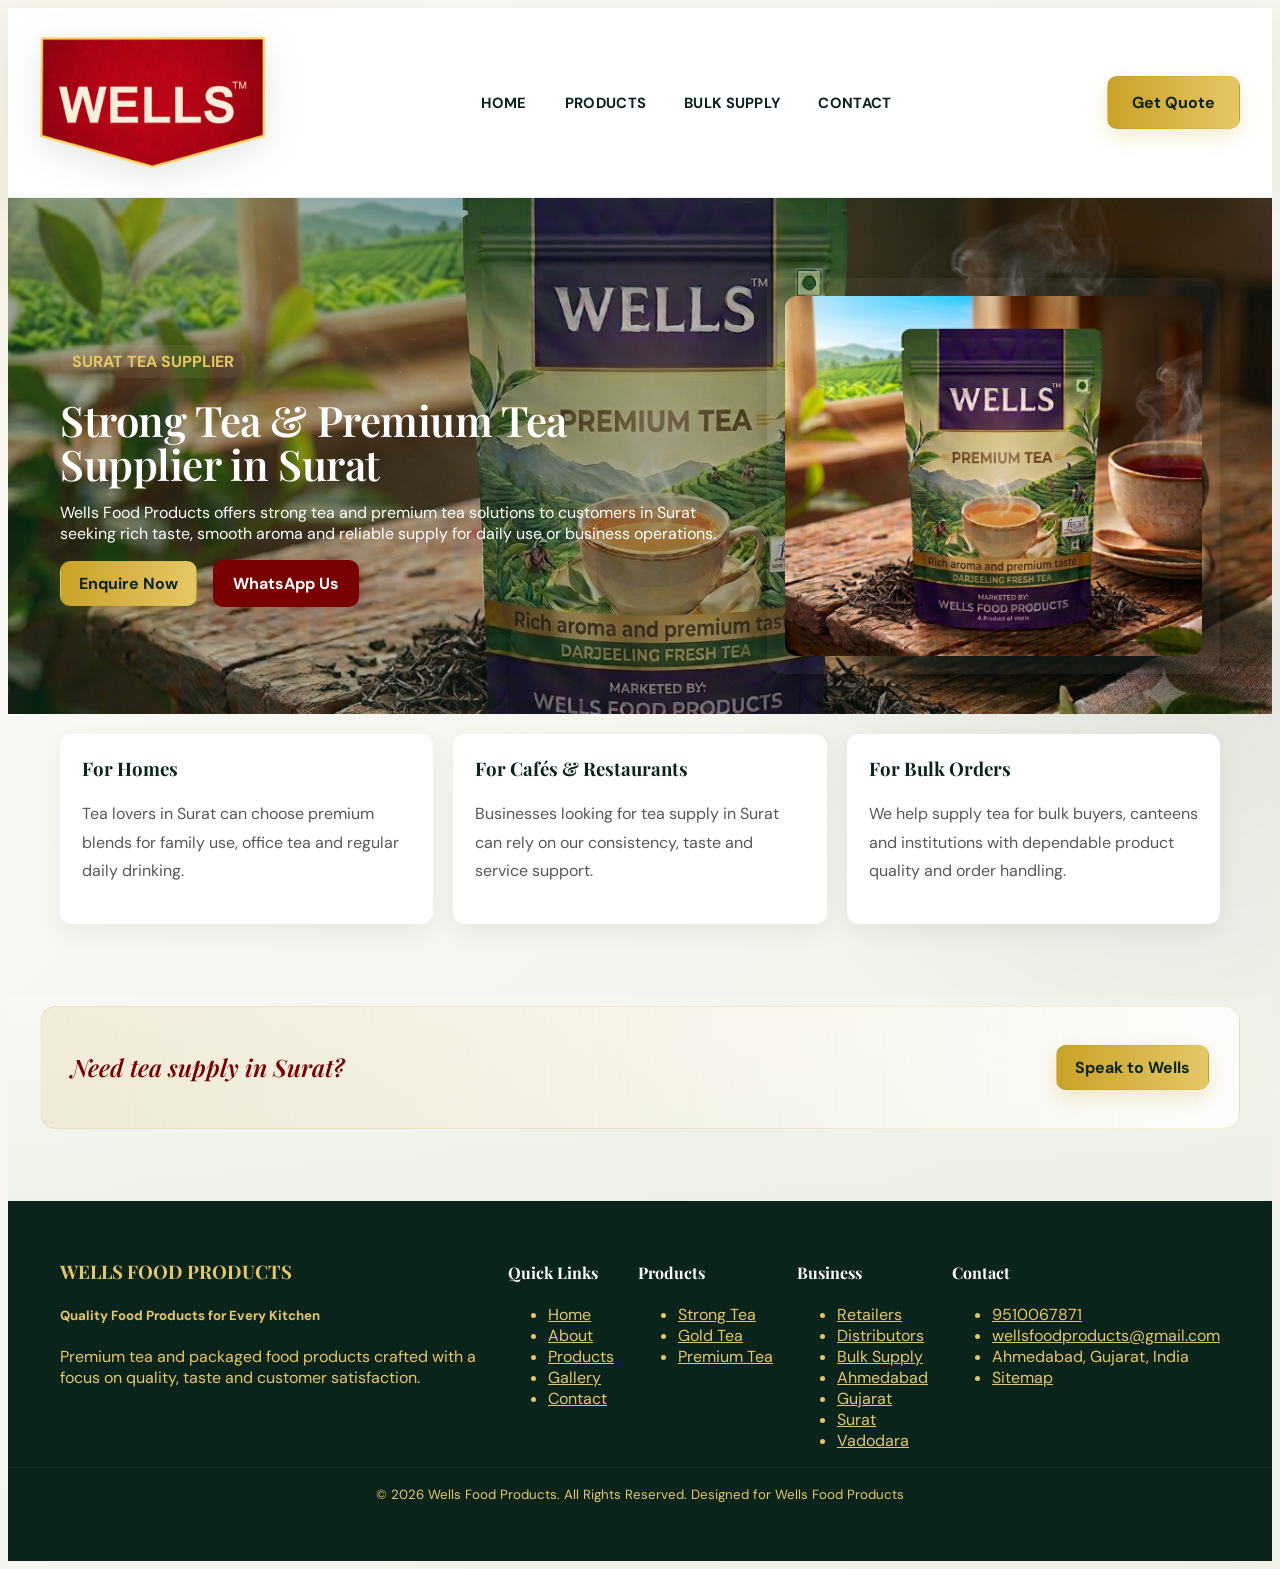
<file: surat-tea-supplier.html>
<!doctype html>
<html lang="en">
<head>
  <meta charset="utf-8">
  <meta name="viewport" content="width=device-width, initial-scale=1">
  <title>Tea Supplier in Surat | Strong Tea, Premium Tea & Bulk Tea Supply</title>
  <meta name="description" content="Find a tea supplier in Surat for strong tea, premium tea and bulk supply. Wells Food Products serves retail buyers, cafes, restaurants and businesses across Surat and Gujarat.">
  <meta name="keywords" content="tea supplier in Surat, strong tea in Surat, premium tea supplier Surat, bulk tea supplier Surat, tea distributor Surat, tea for hotel Surat, tea for restaurant Surat, tea for café Surat, Assam CTC Tea, Premium Tea, Dust Tea, Premium Dust Tea, Rich Aroma, Strong Tea, Aroma Strong Tea, CTC Tea, CTC PD Tea, Tea Dust, Darjeeling Tea, Bulk Tea, Tea for Milk Tea, CTC BOPF Tea, Strong Colour and Rich Taste">
  <link rel="canonical" href="https://wellsfoodproducts.in/surat-tea-supplier.html">
  <link rel="stylesheet" href="style.css">
</head>
<body>
  <header class="site-header" id="header">
    <div class="container header-inner">
      <div class="brand">
        <img src="logo.png" alt="Wells logo" class="logo" loading="lazy">
      </div>
      <nav class="site-nav" id="nav">
        <ul>
          <li><a href="index.html#hero">Home</a></li>
          <li><a href="index.html#products">Products</a></li>
          <!-- <li><a href="strong-tea.html">Strong Tea</a></li>
          <li><a href="premium-tea.html">Premium Tea</a></li>
          <li><a href="gold-tea.html">Gold Tea</a></li> -->
          <li><a href="bulk-supply.html">Bulk Supply</a></li>
          <li><a href="index.html#contact">Contact</a></li>
        </ul>
      </nav>
      <div class="header-cta">
        <a href="index.html#contact" class="btn btn-gold">Get Quote</a>
      </div>
    </div>
  </header>

  <main>
    <section class="product-page-hero" style="background-image:linear-gradient(135deg, rgba(18,55,42,.42), rgba(18,55,42,.18)), url('premium-tea.png'); background-size:cover; background-position:center; background-repeat:no-repeat;">
      <div class="container product-page-inner">
        <div class="product-page-copy">
          <span class="label">SURAT TEA SUPPLIER</span>
          <h1>Strong Tea & Premium Tea Supplier in Surat</h1>
          <p>Wells Food Products offers strong tea and premium tea solutions to customers in Surat seeking rich taste, smooth aroma and reliable supply for daily use or business operations.</p>
          <div class="hero-ctas">
            <a href="index.html#contact" class="btn btn-gold">Enquire Now</a>
            <a href="https://wa.me/919510067871" class="btn btn-outline" target="_blank">WhatsApp Us</a>
          </div>
        </div>
        <div class="product-page-card">
          <img src="premium-tea.png" alt="Tea supplier Surat" loading="lazy">
        </div>
      </div>
    </section>

    <section class="product-page-content">
      <div class="container">
        <div class="info-grid">
          <article class="info-card">
            <h3>For Homes</h3>
            <p>Tea lovers in Surat can choose premium blends for family use, office tea and regular daily drinking.</p>
          </article>
          <article class="info-card">
            <h3>For Cafés & Restaurants</h3>
            <p>Businesses looking for tea supply in Surat can rely on our consistency, taste and service support.</p>
          </article>
          <article class="info-card">
            <h3>For Bulk Orders</h3>
            <p>We help supply tea for bulk buyers, canteens and institutions with dependable product quality and order handling.</p>
          </article>
        </div>
      </div>
    </section>

    <section class="cta-banner">
      <div class="container cta-inner">
        <h2>Need tea supply in Surat?</h2>
        <a href="index.html#contact" class="btn btn-gold">Speak to Wells</a>
      </div>
    </section>
  </main>

  <footer class="site-footer">
    <div class="container footer-inner">
      <div class="footer-brand">
        <h3>WELLS FOOD PRODUCTS</h3>
        <h5>Quality Food Products for Every Kitchen</h5>
        <p>Premium tea and packaged food products crafted with a focus on quality, taste and customer satisfaction.</p>
      </div>
      <div class="footer-cols">
        <div><h4>Quick Links</h4><ul><li><a href="index.html#hero">Home</a></li><li><a href="index.html#about">About</a></li><li><a href="index.html#products">Products</a></li><li><a href="index.html#gallery">Gallery</a></li><li><a href="index.html#contact">Contact</a></li></ul></div>
        <div><h4>Products</h4><ul><li><a href="strong-tea.html">Strong Tea</a></li><li><a href="gold-tea.html">Gold Tea</a></li><li><a href="premium-tea.html">Premium Tea</a></li></ul></div>
        <div><h4>Business</h4><ul><li><a href="retailer.html">Retailers</a></li><li><a href="distributors.html">Distributors</a></li><li><a href="bulk-supply.html">Bulk Supply</a></li><li><a href="ahmedabad-tea-supplier.html">Ahmedabad</a></li><li><a href="gujarat-tea-supplier.html">Gujarat</a></li><li><a href="surat-tea-supplier.html">Surat</a></li><li><a href="vadodara-tea-supplier.html">Vadodara</a></li></ul></div>
        <div><h4>Contact</h4><ul><li><a href="tel:+919510067871">9510067871</a></li><li><a href="mailto:wellsfoodproducts@gmail.com">wellsfoodproducts@gmail.com</a></li><li>Ahmedabad, Gujarat, India</li><li><a href="sitemap.xml">Sitemap</a></li></ul></div>
      </div>
    </div>
    <div class="footer-bottom"><small>© 2026 Wells Food Products. All Rights Reserved. Designed for Wells Food Products</small></div>
  </footer>
</body>
</html>
</file>
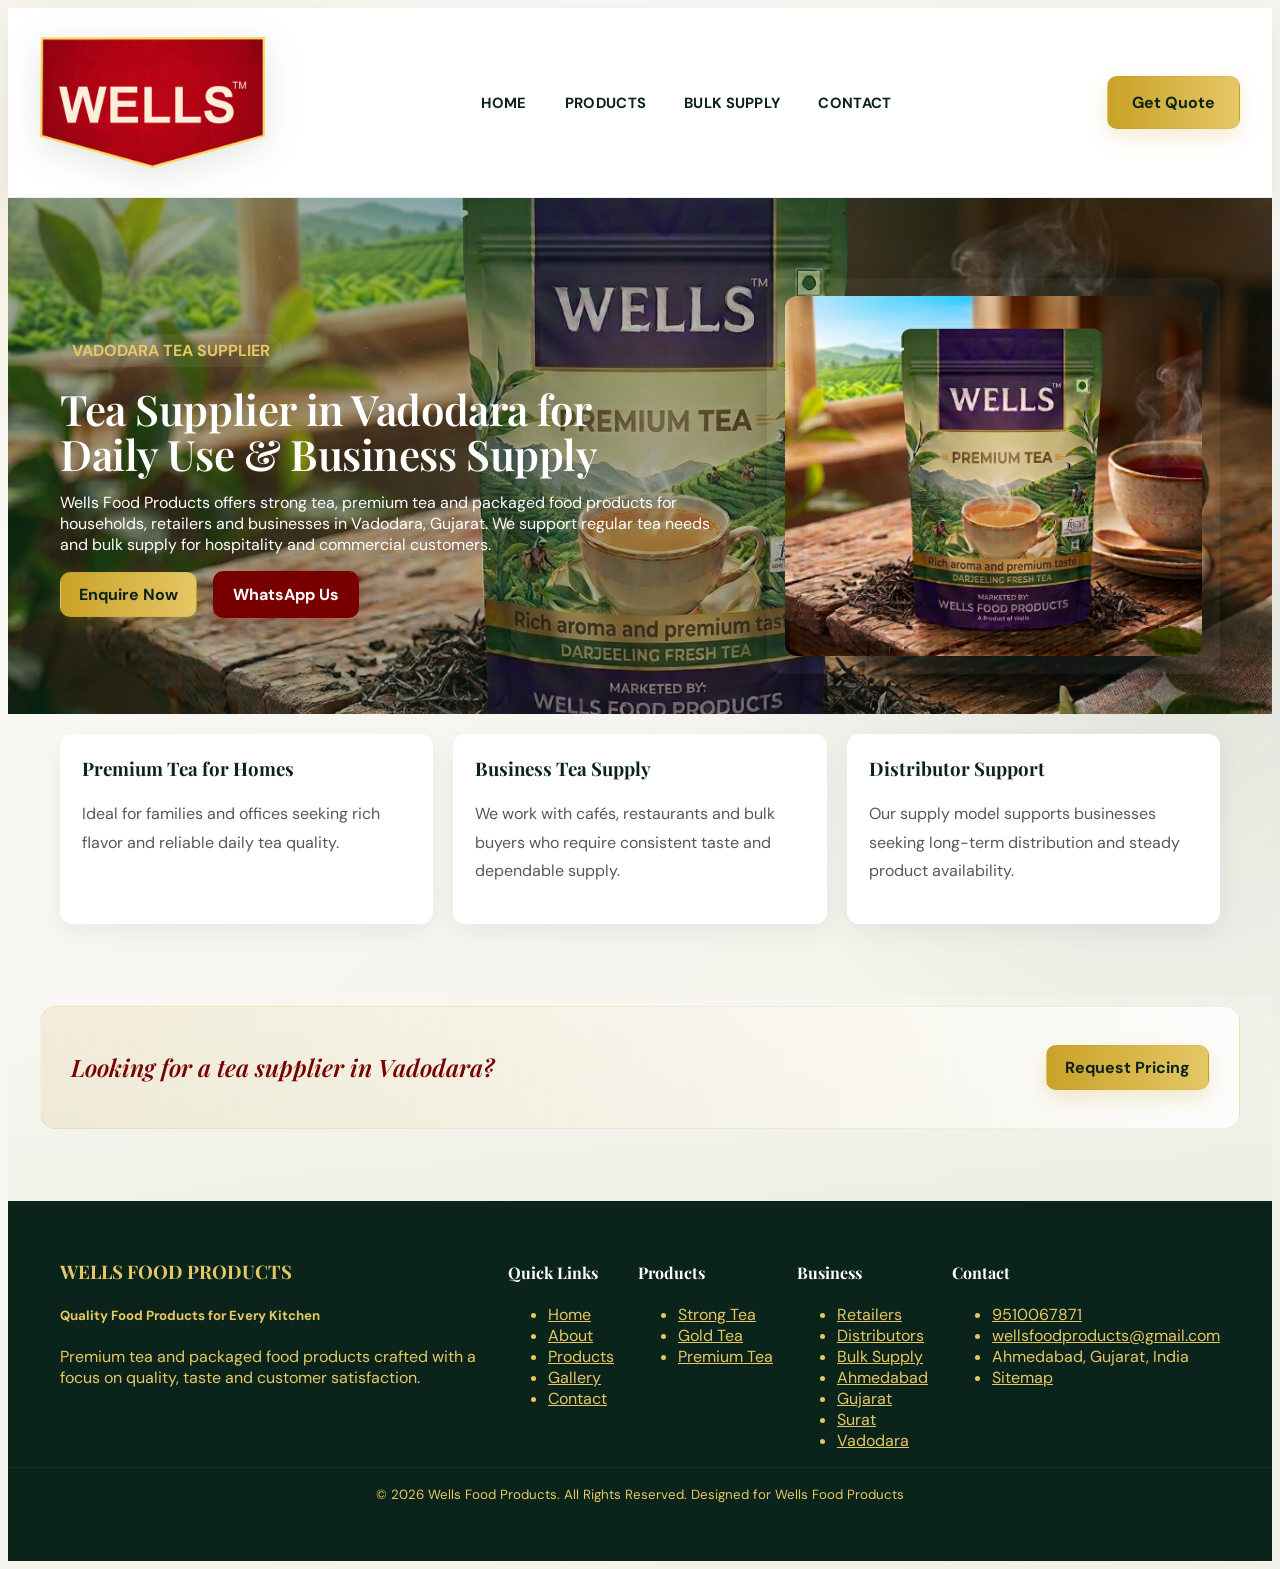
<file: vadodara-tea-supplier.html>
<!doctype html>
<html lang="en">
<head>
  <meta charset="utf-8">
  <meta name="viewport" content="width=device-width, initial-scale=1">
  <title>Tea Supplier in Vadodara | Premium Tea & Bulk Tea Supply</title>
  <meta name="description" content="Find a tea supplier in Vadodara for premium tea, strong tea and bulk supply. Wells Food Products serves homes, retailers, cafés and hotels in Vadodara and Gujarat.">
  <meta name="keywords" content="tea supplier in Vadodara, premium tea supplier Vadodara, strong tea supplier Vadodara, bulk tea supplier Vadodara, tea distributor Vadodara, tea for restaurant Vadodara, tea for hotels Vadodara, Assam CTC Tea, Premium Tea, Dust Tea, Premium Dust Tea, Rich Aroma, Strong Tea, Aroma Strong Tea, CTC Tea, CTC PD Tea, Tea Dust, Darjeeling Tea, Bulk Tea, Tea for Milk Tea, CTC BOPF Tea, Strong Colour and Rich Taste">
  <link rel="canonical" href="https://wellsfoodproducts.in/vadodara-tea-supplier.html">
  <link rel="stylesheet" href="style.css">
</head>
<body>
  <header class="site-header" id="header">
    <div class="container header-inner">
      <div class="brand">
        <img src="logo.png" alt="Wells logo" class="logo" loading="lazy">
      </div>
      <nav class="site-nav" id="nav">
        <ul>
          <li><a href="index.html#hero">Home</a></li>
          <li><a href="index.html#products">Products</a></li>
          <!-- <li><a href="strong-tea.html">Strong Tea</a></li>
          <li><a href="premium-tea.html">Premium Tea</a></li>
          <li><a href="gold-tea.html">Gold Tea</a></li> -->
          <li><a href="bulk-supply.html">Bulk Supply</a></li>
          <li><a href="index.html#contact">Contact</a></li>
        </ul>
      </nav>
      <div class="header-cta">
        <a href="index.html#contact" class="btn btn-gold">Get Quote</a>
      </div>
    </div>
  </header>

  <main>
    <section class="product-page-hero" style="background-image:linear-gradient(135deg, rgba(18,55,42,.42), rgba(18,55,42,.18)), url('gallery-3.png'); background-size:cover; background-position:center; background-repeat:no-repeat;">
      <div class="container product-page-inner">
        <div class="product-page-copy">
          <span class="label">VADODARA TEA SUPPLIER</span>
          <h1>Tea Supplier in Vadodara for Daily Use & Business Supply</h1>
          <p>Wells Food Products offers strong tea, premium tea and packaged food products for households, retailers and businesses in Vadodara, Gujarat. We support regular tea needs and bulk supply for hospitality and commercial customers.</p>
          <div class="hero-ctas">
            <a href="index.html#contact" class="btn btn-gold">Enquire Now</a>
            <a href="https://wa.me/919510067871" class="btn btn-outline" target="_blank">WhatsApp Us</a>
          </div>
        </div>
        <div class="product-page-card">
          <img src="gallery-3.png" alt="Tea supplier Vadodara" loading="lazy">
        </div>
      </div>
    </section>

    <section class="product-page-content">
      <div class="container">
        <div class="info-grid">
          <article class="info-card">
            <h3>Premium Tea for Homes</h3>
            <p>Ideal for families and offices seeking rich flavor and reliable daily tea quality.</p>
          </article>
          <article class="info-card">
            <h3>Business Tea Supply</h3>
            <p>We work with cafés, restaurants and bulk buyers who require consistent taste and dependable supply.</p>
          </article>
          <article class="info-card">
            <h3>Distributor Support</h3>
            <p>Our supply model supports businesses seeking long-term distribution and steady product availability.</p>
          </article>
        </div>
      </div>
    </section>

    <section class="cta-banner">
      <div class="container cta-inner">
        <h2>Looking for a tea supplier in Vadodara?</h2>
        <a href="index.html#contact" class="btn btn-gold">Request Pricing</a>
      </div>
    </section>
  </main>

  <footer class="site-footer">
    <div class="container footer-inner">
      <div class="footer-brand">
        <h3>WELLS FOOD PRODUCTS</h3>
        <h5>Quality Food Products for Every Kitchen</h5>
        <p>Premium tea and packaged food products crafted with a focus on quality, taste and customer satisfaction.</p>
      </div>
      <div class="footer-cols">
        <div><h4>Quick Links</h4><ul><li><a href="index.html#hero">Home</a></li><li><a href="index.html#about">About</a></li><li><a href="index.html#products">Products</a></li><li><a href="index.html#gallery">Gallery</a></li><li><a href="index.html#contact">Contact</a></li></ul></div>
        <div><h4>Products</h4><ul><li><a href="strong-tea.html">Strong Tea</a></li><li><a href="gold-tea.html">Gold Tea</a></li><li><a href="premium-tea.html">Premium Tea</a></li></ul></div>
        <div><h4>Business</h4><ul><li><a href="retailer.html">Retailers</a></li><li><a href="distributors.html">Distributors</a></li><li><a href="bulk-supply.html">Bulk Supply</a></li><li><a href="ahmedabad-tea-supplier.html">Ahmedabad</a></li><li><a href="gujarat-tea-supplier.html">Gujarat</a></li><li><a href="surat-tea-supplier.html">Surat</a></li><li><a href="vadodara-tea-supplier.html">Vadodara</a></li></ul></div>
        <div><h4>Contact</h4><ul><li><a href="tel:+919510067871">9510067871</a></li><li><a href="mailto:wellsfoodproducts@gmail.com">wellsfoodproducts@gmail.com</a></li><li>Ahmedabad, Gujarat, India</li><li><a href="sitemap.xml">Sitemap</a></li></ul></div>
      </div>
    </div>
    <div class="footer-bottom"><small>© 2026 Wells Food Products. All Rights Reserved. Designed for Wells Food Products</small></div>
  </footer>
</body>
</html>
</file>
<file: style.css>
@import url('https://fonts.googleapis.com/css2?family=DM+Sans:wght@400;500;600;700&family=Playfair+Display:ital,wght@0,500;0,600;1,500;1,600&display=swap');

:root{
  --deep-tea:#12372A;
  --dark-green:#0B241B;
  --gold:#C9A227;
  --light-gold:#E6C766;
  --maroon:#790000;
  --maroon-dark:#5D0000;
  --cream:#F7F5F0;
  --sage:#EAEFE6;
  --leaf:#DDE9D8;
  --forest-soft:#C9DCC2;
  --white:#ffffff;
  --dark-text:#55585A;
  --container:1200px;
  --ease: cubic-bezier(.2,.9,.2,1);
  --font-body:'DM Sans',sans-serif;
  --font-display:'Playfair Display',Georgia,serif;
}
*{box-sizing:border-box}
html,body{min-height:100%;font-family:var(--font-body);color:var(--dark-text);background-color:#f4f0e7;background-image:radial-gradient(circle at 8% 12%,rgba(201,162,39,.12),transparent 24rem),radial-gradient(circle at 92% 42%,rgba(18,55,42,.08),transparent 28rem),linear-gradient(135deg,rgba(255,255,255,.7),rgba(234,239,230,.42));background-attachment:scroll;-webkit-font-smoothing:antialiased}
h1,h2,h3,h4{font-family:var(--font-display)}
a{color:inherit}
.container{max-width:var(--container);margin:0 auto;padding:0 20px}
.site-header{position:sticky;top:0;z-index:60;background:rgba(255,255,255,.97);box-shadow:0 10px 35px rgba(18,55,42,.08);border-bottom:1px solid rgba(18,55,42,.08);transition:background .3s var(--ease),box-shadow .3s var(--ease), border-color .3s var(--ease)}
.site-header.scrolled{background:rgba(255,255,255,.99);box-shadow:0 12px 35px rgba(18,55,42,.12);border-color:rgba(201,162,39,.22)}
.header-inner{display:flex;align-items:center;justify-content:space-between;padding:12px 0;position:relative;gap:20px}
.brand{display:flex;align-items:center;gap:12px;min-width:180px}
.logo{width:225px;height:165px;object-fit:contain;filter:drop-shadow(0 8px 18px rgba(18,55,42,.12))}
.brand-name{font-weight:700;letter-spacing:2px;color:var(--dark-green)}
.site-nav{display:block;flex:1;display:flex;justify-content:center}
.site-nav ul{display:flex;align-items:center;justify-content:center;gap:8px;list-style:none;margin:0;padding:0;flex-wrap:wrap}
.site-nav a{color:var(--dark-green);text-decoration:none;padding:10px 14px;border-radius:10px;font-weight:700;font-size:.92rem;letter-spacing:.02em;transition:all .25s ease;border:1px solid transparent;position:relative;text-transform:uppercase}
.site-nav a::after{content:"";position:absolute;left:14px;right:14px;bottom:6px;height:2px;background:var(--gold);transform:scaleX(0);transform-origin:center;transition:transform .25s ease;opacity:0}
.site-nav a:hover,.site-nav a.active{color:var(--dark-green);background:rgba(18,55,42,.03);border-color:rgba(18,55,42,.06)}
.site-nav a:hover::after,.site-nav a.active::after{transform:scaleX(1);opacity:1}
.header-cta{display:flex;align-items:center;gap:12px;margin-left:auto}
.header-cta-stack{display:flex;flex-direction:column;align-items:stretch;gap:8px}
.header-cta .btn{padding:15px 24px;font-size:1rem}
.socials{display:flex;align-items:center}
.socials a{display:flex;align-items:center;justify-content:center;width:60px;height:60px;color:#D92B2B;font-size:2rem;text-decoration:none;border-radius:50%;transition:color .2s ease,background .2s ease,transform .2s ease}
.socials a:hover{color:#B51F1F;background:rgba(217,43,43,.09);transform:translateY(-2px)}
.btn{display:inline-block;padding:11px 18px;border-radius:10px;text-decoration:none;font-weight:700;transition:transform .2s ease, box-shadow .2s ease, opacity .2s ease;cursor:pointer; border:none;}
.btn:hover{transform:translateY(-1px);}
.btn-outline{background:var(--maroon);border:2px solid var(--maroon);color:var(--white);box-shadow:0 8px 20px rgba(121,0,0,.18)}
.btn-outline:hover{background:var(--maroon-dark);border-color:var(--maroon-dark);box-shadow:0 10px 24px rgba(121,0,0,.24)}
.btn-gold{background:linear-gradient(90deg,var(--gold),var(--light-gold));color:var(--dark-green);box-shadow:0 8px 20px rgba(201,162,39,.22);border:1px solid rgba(18,55,42,.04)}

.wells-btn {
  display:inline-flex;
  align-items:center;
  justify-content:center;
  padding:12px 22px;
  border-radius:10px;
  background:linear-gradient(90deg, var(--gold), var(--light-gold));
  color:var(--dark-green);
  font-weight:700;
  text-decoration:none;
  border:1px solid rgba(18,55,42,.08);
  box-shadow:0 8px 20px rgba(201,162,39,.18);
  transition:transform .2s ease, box-shadow .2s ease;
}
.wells-btn:hover {
  transform:translateY(-2px);
  box-shadow:0 10px 24px rgba(201,162,39,.22);
}
.hamburger{display:none;background:transparent;border:0;color:var(--white)}
.hamburger span{display:block;width:22px;height:2px;background:var(--white);margin:4px 0}

/* HERO */
.hero{position:relative;min-height:80vh;color:var(--white);overflow:hidden}
.hero-bg{position:absolute;inset:0;background-size:cover;background-position:center;filter:brightness(.45);z-index:0}
.hero-inner{position:relative;z-index:2;display:flex;gap:30px;align-items:center;padding:80px 0}
.hero-left{flex:1;max-width:620px}
.label{background:rgba(255,255,255,.06);display:inline-block;padding:6px 12px;border-radius:20px;color:var(--light-gold);font-weight:700;margin-bottom:14px}
h1{font-size:44px;line-height:1.05;margin:6px 0 12px;font-weight:600;letter-spacing:-.01em}
h2{font-style:italic;font-weight:600;line-height:1.2;color:var(--maroon);letter-spacing:0}
.about-right > p,
.section-lead,
.product-body p,
.seo-product p,
.feature p,
.partner p,
.online-shop p,
.faq-item p,
.contact-left p,
.contact-left address,
.info-card p{font-family:var(--font-body);color:#55585A;font-weight:400;line-height:1.8;letter-spacing:0}
.lead{opacity:.95;color:rgba(255,255,255,.95);margin-bottom:18px}
.hero-ctas .btn{margin-right:12px}
.hero-right{width:420px}

.slider{position:relative;background:linear-gradient(180deg,rgba(255,255,255,.03),rgba(0,0,0,.08));border-radius:12px;overflow:hidden;padding:12px}
.slides{display:flex;transition:transform .6s var(--ease);gap:12px}
.slide{min-width:95%;flex-shrink:0;position:relative}
.slide img{width:95%;height:260px;object-fit:cover;display:block;border-radius:8px}
.slide-caption{position:absolute;left:18px;bottom:18px;color:var(--white);text-shadow:0 6px 18px rgba(0,0,0,.6)}
.slider .prev,.slider .next{position:absolute;top:46%;transform:translateY(-50%);background:rgba(0,0,0,.35);border:0;color:var(--white);width:42px;height:42px;border-radius:50%;font-size:20px}
.slider .prev{left:10px}.slider .next{right:10px}
.dots{position:absolute;left:50%;transform:translateX(-50%);bottom:10px;display:flex;gap:8px}
.dots button{width:9px;height:9px;border-radius:50%;border:0;background:rgba(255,255,255,.35)}
.dots button.active{background:var(--gold)}

.whatsapp-float{position:fixed;right:18px;bottom:18px;background:#1cd333;color:#000;width:70px;height:70px;border-radius:70%;display:flex;align-items:center;justify-content:center;z-index:70;box-shadow:0 8px 30px rgba(0,0,0,.2);text-decoration:none}

/* SECTIONS */
section{padding:72px 0}
section:nth-of-type(odd){background:linear-gradient(180deg, rgba(255,255,255,.15), rgba(221,233,216,.28));}
.about-inner{display:flex;gap:30px;align-items:center}
.about-left img{width:560px;height:360px;object-fit:cover;border-radius:12px}
.stats{display:grid;grid-template-columns:repeat(2,1fr);gap:12px;margin-top:18px}
.stat{background:linear-gradient(90deg,rgba(255,255,255,.03),rgba(0,0,0,.03));padding:14px;border-radius:8px}
.stat .num{font-weight:800;color:var(--dark-green);font-size:20px}

.product-cards{display:flex;gap:20px;margin-top:22px}
.product-card{background:var(--white);border-radius:12px;overflow:hidden;flex:1;box-shadow:0 8px 30px rgba(0,0,0,.06);transition:transform .3s var(--ease)}
.product-card:hover{transform:translateY(-8px)}
.product-card img{width:100%;height:220px;object-fit:cover}
.product-body{padding:18px}
.product-body h3{color:var(--dark-green)}

.product-seo{padding-top:12px}
.product-seo-grid{display:grid;grid-template-columns:repeat(3, minmax(0, 1fr));gap:20px;margin-top:22px}
.seo-product{min-width:0;background:var(--white);padding:22px;border-radius:12px;box-shadow:0 8px 30px rgba(0,0,0,.06);overflow-wrap:anywhere}
.seo-product h3{margin-top:0;color:var(--dark-green);line-height:1.3;overflow-wrap:anywhere}
.seo-product p{margin-bottom:0;line-height:1.7;overflow-wrap:anywhere}

.gallery-grid{display:grid;grid-template-columns:repeat(3,1fr);gap:12px}
.gallery-item img{width:100%;height:180px;object-fit:cover;border-radius:8px;transition:transform .3s}
.gallery-item:hover img{transform:scale(1.05)}
.video-gallery{margin-top:42px}
.video-gallery h3{margin:0 0 18px;color:var(--dark-green);font-size:clamp(1.15rem,3vw,1.45rem);line-height:1.25;overflow-wrap:anywhere}
.video-gallery-grid{display:grid;grid-template-columns:repeat(3,minmax(0,1fr));gap:18px}
.video-card{min-width:0;overflow:hidden;background:var(--white);border-radius:12px;box-shadow:0 8px 30px rgba(0,0,0,.08)}
.video-card video{display:block;width:100%;aspect-ratio:16 / 10;object-fit:cover;background:var(--dark-green)}
.video-welcome{position:fixed;inset:0;z-index:100;display:flex;align-items:center;justify-content:center;padding:24px;background:rgba(5,18,13,.94);visibility:hidden;opacity:0;transition:opacity .25s ease,visibility .25s ease}
.video-welcome.open{visibility:visible;opacity:1}
.video-welcome video{width:min(1100px,100%);max-height:calc(100vh - 48px);object-fit:contain;background:#000;box-shadow:0 18px 60px rgba(0,0,0,.45)}
.video-welcome-close{position:absolute;top:18px;right:22px;width:44px;height:44px;border:1px solid rgba(255,255,255,.6);border-radius:50%;background:rgba(0,0,0,.4);color:var(--white);font-size:30px;line-height:1;cursor:pointer;z-index:1}
.video-welcome-close:hover{background:var(--maroon)}

.features{display:flex;gap:18px;flex-wrap:wrap}
.feature{background:var(--white);padding:18px;border-radius:12px;flex:1;min-width:210px;text-align:center;box-shadow:0 10px 30px rgba(0,0,0,.06)}
.feature i{font-size:28px;color:var(--gold);margin-bottom:8px}

.partner-cards{display:flex;gap:18px;margin-top:18px}
.partner{background:linear-gradient(90deg,rgba(255,255,255,.03),rgba(0,0,0,.02));padding:18px;border-radius:10px;flex:1}

.marketplaces{display:flex;gap:16px;flex-wrap:wrap}
.market{display:flex;align-items:center;gap:8px}
.market a{display:inline-flex;align-items:center;justify-content:center;gap:8px;padding:12px 18px;border-radius:10px;background:var(--maroon);color:var(--white);font-weight:700;text-decoration:none;box-shadow:0 8px 20px rgba(121,0,0,.18);transition:transform .2s ease,box-shadow .2s ease,background .2s ease}
.market a:hover{background:var(--maroon-dark);transform:translateY(-2px);box-shadow:0 10px 24px rgba(121,0,0,.24)}

.test-slider{position:relative;height:220px;padding:12px;background:linear-gradient(180deg,rgba(36, 121, 43, 0.02),rgba(25, 107, 25, 0.02));border-radius:12px;overflow:hidden}
.test-slides{display:flex;flex-direction:column;height:100%;transition:transform .6s var(--ease)}
.test{flex:0 0 100%;padding:18px}
.test-slider .prev,.test-slider .next{position:absolute;right:18px;z-index:1;width:34px;height:34px;border:0;border-radius:50%;background:rgba(18,55,42,.75);color:var(--white);font-size:20px;line-height:1;cursor:pointer}
.test-slider .prev{top:18px}.test-slider .next{bottom:18px}

.faq-section{padding-top:20px}
.faq-grid{display:grid;grid-template-columns:repeat(2, minmax(0, 1fr));gap:20px;margin-top:22px}
.faq-item{background:var(--white);padding:20px 22px;border-radius:12px;box-shadow:0 8px 26px rgba(0,0,0,.06)}
.faq-item h3{margin:0 0 10px;color:var(--dark-green);font-size:1.1rem}
.faq-item p{margin:0;color:var(--dark-text);line-height:1.7}

section.ratings{background:linear-gradient(110deg,var(--dark-green),var(--deep-tea));color:var(--white)}
.ratings-inner{display:flex;align-items:center;justify-content:space-between;gap:32px}
.ratings-copy{max-width:680px}
.ratings .eyebrow{margin:0 0 8px;color:var(--light-gold);font-size:.78rem;font-weight:700;letter-spacing:.12em}
.ratings h2{margin:0 0 12px;color:var(--white)}
.ratings-copy>p:last-child{margin:0;color:rgba(255,255,255,.84);font-family:var(--font-body);line-height:1.7}
.rating-summary{min-width:230px;padding:20px 28px;text-align:center;background:rgba(255,255,255,.1);border:1px solid rgba(230,199,102,.35);border-radius:12px}
.rating-score{font-size:2rem;font-weight:800;color:var(--light-gold);line-height:1}
.rating-score span{font-size:1rem;font-weight:600}
.rating-stars{margin:10px 0 8px;color:var(--light-gold);font-size:1.35rem;letter-spacing:2px}
.rating-summary strong,.rating-summary>span{display:block}
.rating-summary strong{font-size:1rem}
.rating-summary>span{margin-top:4px;color:rgba(255,255,255,.75);font-size:.85rem}

.product-page-hero{
  padding:80px 0 40px;
  color:var(--white);
  background-color:#e9dcc0;
  background-size:cover;
  background-position:center;
  background-repeat:no-repeat;
  background-attachment:scroll;
}
.product-page-inner{display:grid;grid-template-columns:1.2fr .8fr;align-items:center;gap:28px}
.product-page-copy h1{font-size:42px;max-width:620px}
.product-page-card{background:rgba(255,255,255,.04);padding:18px;border-radius:16px;box-shadow:0 12px 28px rgba(0,0,0,.15)}
.product-page-card img{width:100%;height:360px;object-fit:cover;border-radius:12px;display:block}
.product-page-content{padding-top:20px}
.info-grid{display:grid;grid-template-columns:repeat(3, minmax(0, 1fr));gap:20px}
.info-card{background:var(--white);padding:22px;border-radius:12px;box-shadow:0 8px 26px rgba(0,0,0,.06)}
.info-card h3{margin-top:0;color:var(--dark-green)}
.cta-banner{padding-top:10px}
.cta-inner{display:flex;align-items:center;justify-content:space-between;gap:18px;background:linear-gradient(90deg, rgba(201,162,39,.12), rgba(255,255,255,.8));padding:26px 30px;border-radius:16px;border:1px solid rgba(201,162,39,.15)}

.contact-inner{display:flex;gap:30px}
.contact-left{flex:1;display:flex;align-items:flex-start;gap:28px}
.contact-content{flex:1}
.contact-youtube{display:flex;align-items:center;justify-content:center;flex:0 0 96px;width:96px;height:96px;margin-top:8px;color:#D92B2B;font-size:4rem;text-decoration:none;border-radius:22px;transition:color .2s ease,background .2s ease,transform .2s ease}
.contact-youtube:hover{color:#B51F1F;background:rgba(217,43,43,.09);transform:translateY(-3px)}
.contact-form{flex:1;background:var(--white);padding:18px;border-radius:12px;box-shadow:0 10px 30px rgba(0,0,0,.06)}
.contact-form label{display:block;margin-top:10px;font-weight:600}
.contact-form input,.contact-form select,.contact-form textarea{width:100%;padding:10px;margin-top:6px;border-radius:8px;border:1px solid #ddd}
.form-actions{display:flex;gap:8px;margin-top:12px}

.site-footer{background:var(--dark-green);color:var(--light-gold);padding:40px 0}
.footer-inner{display:flex;gap:20px;align-items:flex-start}
.footer-cols{display:flex;gap:24px;margin-left:auto}
.footer-cols h4{color:var(--white)}
.footer-cols>div:nth-child(2){min-width:125px}
.footer-cols>div:nth-child(2) a{white-space:nowrap}
.footer-bottom{display:flex;align-items:center;justify-content:center;text-align:center;padding:18px 0;border-top:1px solid rgba(255,255,255,.04)}

#backToTop{position:fixed;right:18px;bottom:90px;background:var(--dark-green);color:var(--light-gold);border:0;padding:10px 12px;border-radius:8px;display:none}

/* LIGHTBOX */
.lightbox{position:fixed;inset:0;display:flex;align-items:center;justify-content:center;background:rgba(0,0,0,.8);visibility:hidden;opacity:0;transition:opacity .2s}
.lightbox.open{visibility:visible;opacity:1}
.lb-image{max-width:90%;max-height:80%;border-radius:8px}
.lb-close,.lb-prev,.lb-next{position:absolute;background:transparent;border:0;color:var(--white);font-size:30px}
.lb-close{top:18px;right:22px}
.lb-prev{left:20px}
.lb-next{right:20px}

/* Responsive */
@media(max-width:1024px){
  .container{padding-left:24px;padding-right:24px}
  .header-inner{padding:8px 0;gap:12px;flex-wrap:wrap}
  .brand{min-width:0}
  .logo{width:150px;height:96px}
  .hero-right{display:none}
  .about-left img{width:100%;height:auto}
  .product-cards{flex-direction:column}
  .gallery-grid,.video-gallery-grid{grid-template-columns:repeat(2,1fr)}
  .product-page-inner{grid-template-columns:1fr;gap:24px}
  .product-page-card{max-width:620px;margin:0 auto;width:100%}
  .info-grid{grid-template-columns:repeat(2,minmax(0,1fr))}
  .contact-inner{align-items:stretch}
  .footer-inner{flex-direction:column}
  .footer-cols{width:100%;margin-left:0;display:grid;grid-template-columns:repeat(2,minmax(0,1fr))}
  .site-nav{position:absolute;top:calc(100% + 8px);left:14px;right:14px;background:rgba(255,255,255,.99);padding:14px 12px;border-radius:14px;box-shadow:0 18px 36px rgba(18,55,42,.12);display:none;border:1px solid rgba(18,55,42,.06)}
  .site-nav ul{display:flex;flex-direction:column;align-items:stretch;gap:8px}
  .site-nav a{display:block;padding:12px 14px;border-radius:10px;background:rgba(18,55,42,.02);border-color:rgba(18,55,42,.05)}
  .site-nav a:hover,.site-nav a.active{background:rgba(201,162,39,.08);border-color:rgba(201,162,39,.2)}
  .hamburger{display:block}
  .hamburger span{background:var(--dark-green)}
  .header-cta .btn{padding:11px 16px;font-size:.9rem}
  .socials a{width:48px;height:48px;font-size:1.6rem}
  .header-cta .btn,.header-cta .wells-btn{max-width:100%;white-space:normal;text-align:center;line-height:1.25}
  .site-header:not(:has(.hamburger)) .site-nav{display:flex;position:static;order:3;flex-basis:100%;width:100%;padding:8px 0 0;background:transparent;box-shadow:none;border:0}
  .site-header:not(:has(.hamburger)) .site-nav ul{width:100%;flex-direction:row;flex-wrap:wrap;justify-content:flex-start;gap:6px}
  .site-header:not(:has(.hamburger)) .site-nav a{padding:9px 10px;background:rgba(18,55,42,.02)}
}
@media(max-width:640px){
  .container{padding-left:16px;padding-right:16px}
  section{padding:48px 0}
  .header-inner{align-items:center;row-gap:4px}
  .brand{flex:1 1 auto;min-width:0}
  .logo{width:116px;height:76px}
  .header-cta{gap:6px;min-width:0;max-width:calc(100% - 126px)}
  .header-cta-stack{gap:5px}
  .header-cta .btn,.header-cta .wells-btn{padding:8px 10px;font-size:.72rem;white-space:normal}
  .hamburger{padding:8px 4px}
  .hero{min-height:0}
  .hero-inner{padding:64px 0 72px}
  h1{font-size:30px}
  .label{font-size:.72rem;line-height:1.5}
  .lead{font-size:.95rem;line-height:1.65}
  .hero-ctas{display:flex;flex-direction:column;align-items:stretch;gap:10px}
  .hero-ctas .btn{margin-right:0;text-align:center}
  .about-inner,.ratings-inner,.contact-inner{flex-direction:column}
  .about-inner{align-items:stretch}
  .stats{grid-template-columns:1fr 1fr}
  .product-cards{gap:16px}
  .product-card img{height:auto;aspect-ratio:16 / 10}
  .gallery-grid,.video-gallery-grid,.info-grid{grid-template-columns:1fr}
  .gallery h2,.gallery .section-lead,.video-gallery h3{max-width:100%;overflow-wrap:anywhere;word-break:normal}
  .gallery h2{font-size:clamp(1.5rem,7vw,2rem);line-height:1.2}
  .gallery .section-lead{font-size:.95rem;line-height:1.6;color:var(--dark-text)}
  .video-gallery{margin-top:30px}
  .product-seo h2{font-size:clamp(1.45rem,6.5vw,2rem);line-height:1.25;overflow-wrap:anywhere}
  .seo-product{padding:16px}
  .seo-product h3{font-size:1.25rem}
  .seo-product p{font-size:.95rem;line-height:1.65}
  .gallery-item img{height:auto;aspect-ratio:4 / 3}
  .faq-grid{grid-template-columns:1fr}
  .ratings-inner{align-items:stretch}
  .rating-summary{min-width:0}
  .product-page-hero{padding:56px 0 28px}
  .product-page-copy h1{font-size:32px}
  .product-page-card img{height:auto;aspect-ratio:4 / 3}
  .cta-inner{align-items:stretch;flex-direction:column;padding:22px 18px}
  .cta-inner .btn{width:100%;text-align:center}
  .contact-left{gap:12px}
  .contact-youtube{align-self:flex-start;flex-basis:64px;width:64px;height:64px;font-size:2.6rem}
  .form-actions{flex-direction:column}
  .form-actions .btn{width:100%}
  .footer-cols{grid-template-columns:1fr 1fr;gap:18px}
  .footer-cols>div:nth-child(2) a{white-space:normal}
  .footer-bottom{padding-left:16px;padding-right:16px}
  .footer-bottom small{line-height:1.6}
  .whatsapp-float{right:14px;bottom:14px;width:58px;height:58px}
  #backToTop{right:14px;bottom:82px}
  .video-welcome{padding:12px}
  .video-welcome video{max-height:calc(100vh - 24px)}
  .video-welcome-close{top:10px;right:10px}
  .site-header:not(:has(.hamburger)) .site-nav ul{flex-direction:column;align-items:stretch;gap:5px}
  .site-header:not(:has(.hamburger)) .site-nav a{display:block}
}

@media(max-width:380px){
  .logo{width:100px;height:68px}
  .header-cta .btn,.header-cta .wells-btn{padding-left:7px;padding-right:7px;font-size:.66rem}
  .site-nav{left:8px;right:8px}
  h1{font-size:27px}
  .stats,.footer-cols{grid-template-columns:1fr}
}

@media (prefers-reduced-motion: reduce){*{transition:none!important}}
</file>
